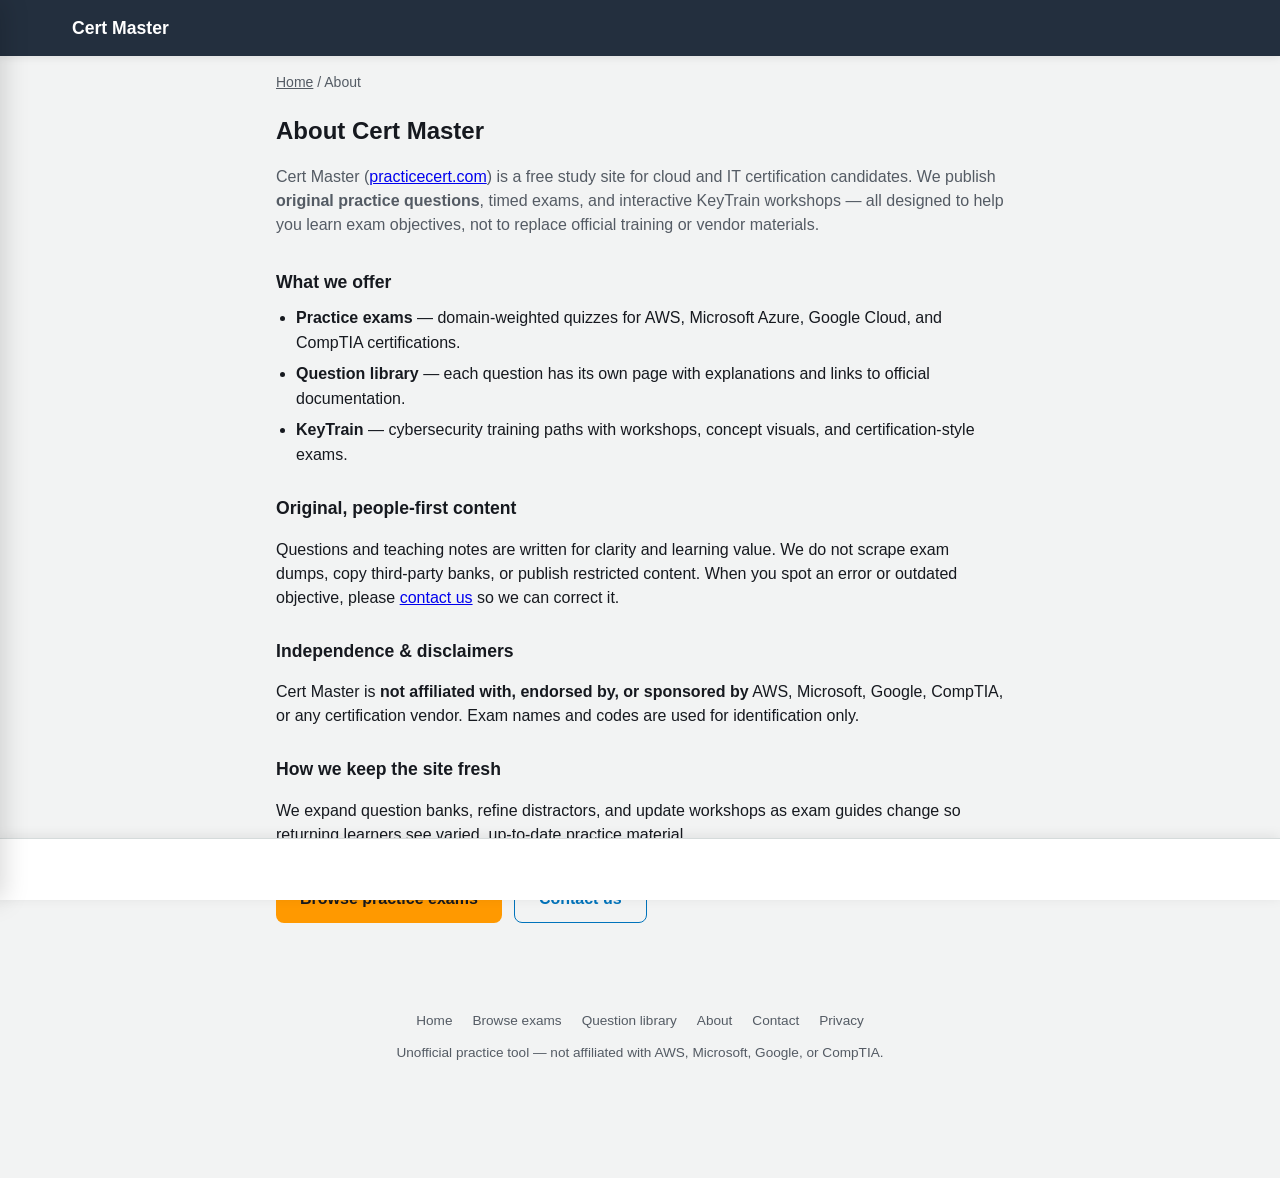
<file: about/index.html>
<!DOCTYPE html>
<html lang="en">
  <head>
    <meta charset="UTF-8" />
    <meta name="viewport" content="width=device-width, initial-scale=1.0" />
    <meta name="description" content="Cert Master offers original AWS, Azure, Google Cloud, and CompTIA practice exams plus KeyTrain cybersecurity workshops. Learn who we are and how we create study content." />
    <meta name="robots" content="index, follow" />
    <link rel="canonical" href="https://practicecert.com/about/" />
    <title>About Cert Master | Free certification practice</title>
    <meta property="og:title" content="About Cert Master | Free certification practice" />
    <meta property="og:description" content="Cert Master offers original AWS, Azure, Google Cloud, and CompTIA practice exams plus KeyTrain cybersecurity workshops." />
    <meta property="og:url" content="https://practicecert.com/about/" />
    <meta property="og:type" content="website" />
    <meta property="og:site_name" content="Cert Master" />
    <meta name="twitter:card" content="summary" />
    <link rel="stylesheet" href="../css/styles.css" />
    <script async src="https://pagead2.googlesyndication.com/pagead/js/adsbygoogle.js?client=ca-pub-3981092943886508" crossorigin="anonymous"></script>
    <script type="application/ld+json">{"@context":"https://schema.org","@type":"AboutPage","name":"About Cert Master","url":"https://practicecert.com/about/","isPartOf":{"@type":"WebSite","name":"Cert Master","url":"https://practicecert.com/"}}</script>
  </head>
  <body class="seo-question-body has-ad-bar seo-trust-body">
    <header class="site-header">
      <button id="menu-btn" class="menu-btn" type="button" aria-label="Open menu" aria-expanded="false" aria-controls="drawer">
        <span></span><span></span><span></span>
      </button>
      <h1 class="site-title"><a href="https://practicecert.com/">Cert Master</a></h1>
    </header>
    <div id="drawer-overlay" class="drawer-overlay" aria-hidden="true"></div>
    <aside id="drawer" class="drawer" aria-label="Menu">
      <div class="drawer-header"><h2>Menu</h2></div>
      <div class="drawer-main">
        <nav class="drawer-nav" aria-label="Main navigation">
          <a href="https://practicecert.com/" class="drawer-nav-btn drawer-nav-link">Home</a>
          <a href="https://practicecert.com/browse/" class="drawer-nav-btn drawer-nav-link">Practice certifications</a>
          <a href="https://practicecert.com/keytrain/" class="drawer-nav-btn drawer-nav-link">KeyTrain</a>
          <a href="https://practicecert.com/" class="drawer-nav-btn drawer-nav-link">Your progress</a>
        </nav>
        <footer class="drawer-footer">
          <nav class="drawer-footer-links" aria-label="Site information">
            <a href="https://practicecert.com/about/">About</a>
            <a href="https://practicecert.com/contact/">Contact</a>
            <a href="https://practicecert.com/privacy/">Privacy</a>
          </nav>
        </footer>
      </div>
    </aside>
    <script type="module" src="../js/static-menu.js"></script>
    <main class="seo-question-main seo-trust-main">
      <nav class="seo-breadcrumb" aria-label="Breadcrumb">
        <a href="https://practicecert.com/">Home</a> / About
      </nav>
      <article class="seo-trust-article">
        <h1>About Cert Master</h1>
        <p class="seo-hub-lead">
          Cert Master (<a href="https://practicecert.com/">practicecert.com</a>) is a free study site for
          cloud and IT certification candidates. We publish <strong>original practice questions</strong>,
          timed exams, and interactive KeyTrain workshops — all designed to help you learn exam objectives,
          not to replace official training or vendor materials.
        </p>
        <section class="seo-trust-section">
          <h2>What we offer</h2>
          <ul>
            <li><strong>Practice exams</strong> — domain-weighted quizzes for AWS, Microsoft Azure, Google Cloud, and CompTIA certifications.</li>
            <li><strong>Question library</strong> — each question has its own page with explanations and links to official documentation.</li>
            <li><strong>KeyTrain</strong> — cybersecurity training paths with workshops, concept visuals, and certification-style exams.</li>
          </ul>
        </section>
        <section class="seo-trust-section">
          <h2>Original, people-first content</h2>
          <p>
            Questions and teaching notes are written for clarity and learning value. We do not scrape exam dumps,
            copy third-party banks, or publish restricted content. When you spot an error or outdated objective,
            please <a href="https://practicecert.com/contact/">contact us</a> so we can correct it.
          </p>
        </section>
        <section class="seo-trust-section">
          <h2>Independence &amp; disclaimers</h2>
          <p>
            Cert Master is <strong>not affiliated with, endorsed by, or sponsored by</strong> AWS,
            Microsoft, Google, CompTIA, or any certification vendor. Exam names and codes are used for identification only.
          </p>
        </section>
        <section class="seo-trust-section">
          <h2>How we keep the site fresh</h2>
          <p>
            We expand question banks, refine distractors, and update workshops as exam guides change so returning
            learners see varied, up-to-date practice material.
          </p>
        </section>
        <p class="seo-cta-actions">
          <a class="btn btn-primary" href="https://practicecert.com/browse/">Browse practice exams</a>
          <a class="btn btn-outline" href="https://practicecert.com/contact/">Contact us</a>
        </p>
      </article>
    </main>
    <aside class="ad-slot ad-slot--bar" aria-label="Advertisement">
      <div class="ad-container">
        <ins class="adsbygoogle" style="display:block" data-ad-client="ca-pub-3981092943886508" data-ad-slot="3180313241" data-ad-format="horizontal" data-full-width-responsive="true"></ins>
      </div>
      <script>(adsbygoogle = window.adsbygoogle || []).push({});</script>
    </aside>
    <footer class="site-footer site-footer--expanded">
      <nav class="site-footer-nav" aria-label="Site">
        <a href="https://practicecert.com/">Home</a>
        <a href="https://practicecert.com/browse/">Browse exams</a>
        <a href="https://practicecert.com/questions/">Question library</a>
        <a href="https://practicecert.com/about/">About</a>
        <a href="https://practicecert.com/contact/">Contact</a>
        <a href="https://practicecert.com/privacy/">Privacy</a>
      </nav>
      <p class="site-footer-disclaimer">Unofficial practice tool — not affiliated with AWS, Microsoft, Google, or CompTIA.</p>
    </footer>
  </body>
</html>
</file>
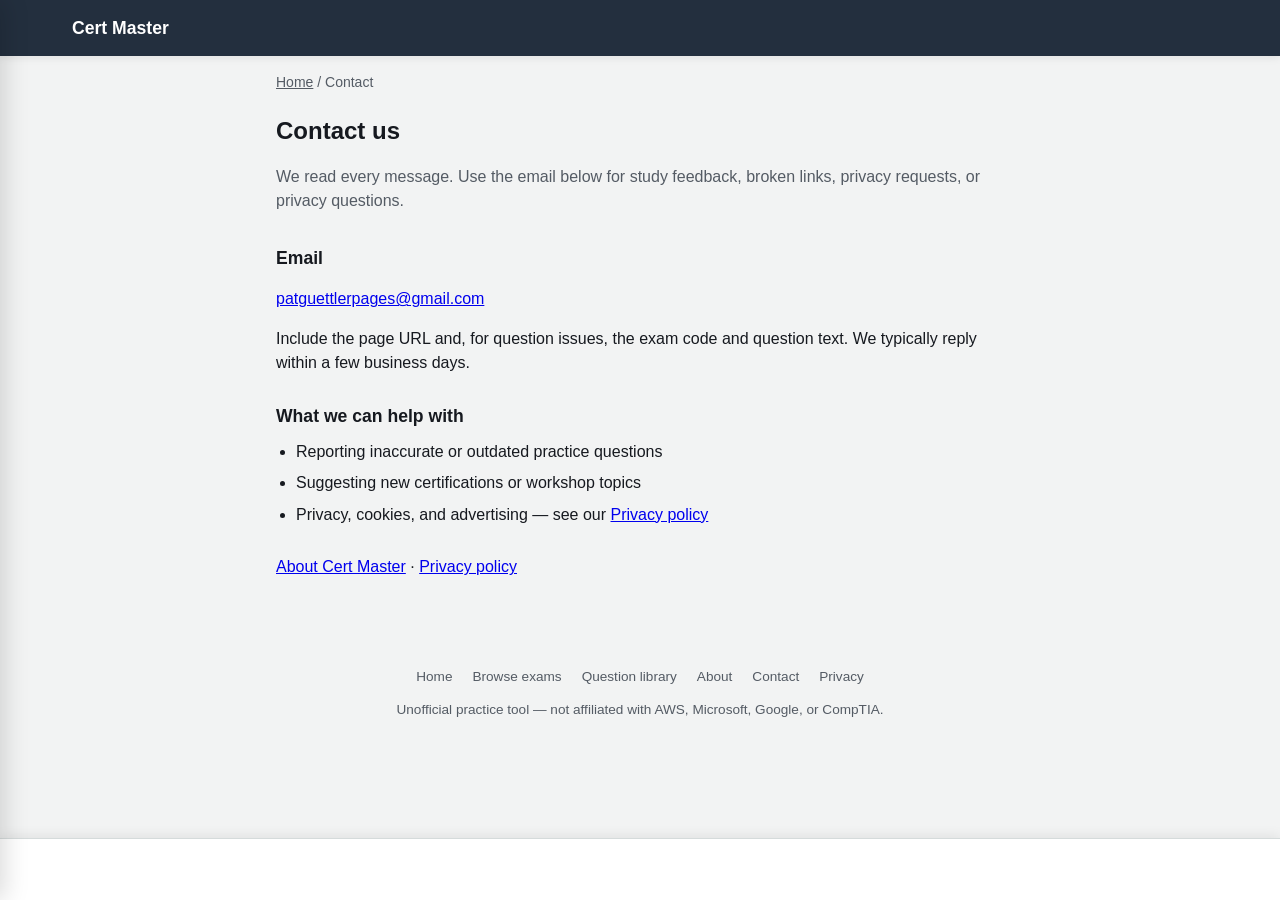
<file: contact/index.html>
<!DOCTYPE html>
<html lang="en">
  <head>
    <meta charset="UTF-8" />
    <meta name="viewport" content="width=device-width, initial-scale=1.0" />
    <meta name="description" content="Get in touch with Cert Master for feedback, content corrections, and privacy questions." />
    <meta name="robots" content="index, follow" />
    <link rel="canonical" href="https://practicecert.com/contact/" />
    <title>Contact Cert Master</title>
    <meta property="og:title" content="Contact Cert Master" />
    <meta property="og:url" content="https://practicecert.com/contact/" />
    <meta property="og:type" content="website" />
    <meta property="og:site_name" content="Cert Master" />
    <link rel="stylesheet" href="../css/styles.css" />
    <script async src="https://pagead2.googlesyndication.com/pagead/js/adsbygoogle.js?client=ca-pub-3981092943886508" crossorigin="anonymous"></script>
    <script type="application/ld+json">{"@context":"https://schema.org","@type":"ContactPage","name":"Contact Cert Master","url":"https://practicecert.com/contact/","contactPoint":{"@type":"ContactPoint","contactType":"customer support","email":"patguettlerpages@gmail.com"}}</script>
  </head>
  <body class="seo-question-body has-ad-bar seo-trust-body">
    <header class="site-header">
      <button id="menu-btn" class="menu-btn" type="button" aria-label="Open menu" aria-expanded="false" aria-controls="drawer">
        <span></span><span></span><span></span>
      </button>
      <h1 class="site-title"><a href="https://practicecert.com/">Cert Master</a></h1>
    </header>
    <div id="drawer-overlay" class="drawer-overlay" aria-hidden="true"></div>
    <aside id="drawer" class="drawer" aria-label="Menu">
      <div class="drawer-header"><h2>Menu</h2></div>
      <div class="drawer-main">
        <nav class="drawer-nav" aria-label="Main navigation">
          <a href="https://practicecert.com/" class="drawer-nav-btn drawer-nav-link">Home</a>
          <a href="https://practicecert.com/browse/" class="drawer-nav-btn drawer-nav-link">Practice certifications</a>
          <a href="https://practicecert.com/keytrain/" class="drawer-nav-btn drawer-nav-link">KeyTrain</a>
          <a href="https://practicecert.com/" class="drawer-nav-btn drawer-nav-link">Your progress</a>
        </nav>
        <footer class="drawer-footer">
          <nav class="drawer-footer-links" aria-label="Site information">
            <a href="https://practicecert.com/about/">About</a>
            <a href="https://practicecert.com/contact/">Contact</a>
            <a href="https://practicecert.com/privacy/">Privacy</a>
          </nav>
        </footer>
      </div>
    </aside>
    <script type="module" src="../js/static-menu.js"></script>
    <main class="seo-question-main seo-trust-main">
      <nav class="seo-breadcrumb" aria-label="Breadcrumb">
        <a href="https://practicecert.com/">Home</a> / Contact
      </nav>
      <article class="seo-trust-article">
        <h1>Contact us</h1>
        <p class="seo-hub-lead">
          We read every message. Use the email below for study feedback, broken links, privacy requests,
          or privacy questions.
        </p>
        <section class="seo-trust-section">
          <h2>Email</h2>
          <p><a href="mailto:patguettlerpages@gmail.com">patguettlerpages@gmail.com</a></p>
          <p>Include the page URL and, for question issues, the exam code and question text. We typically reply within a few business days.</p>
        </section>
        <section class="seo-trust-section">
          <h2>What we can help with</h2>
          <ul>
            <li>Reporting inaccurate or outdated practice questions</li>
            <li>Suggesting new certifications or workshop topics</li>
            <li>Privacy, cookies, and advertising — see our <a href="https://practicecert.com/privacy/">Privacy policy</a></li>
          </ul>
        </section>
        <p><a href="https://practicecert.com/about/">About Cert Master</a> · <a href="https://practicecert.com/privacy/">Privacy policy</a></p>
      </article>
    </main>
    <aside class="ad-slot ad-slot--bar" aria-label="Advertisement">
      <div class="ad-container">
        <ins class="adsbygoogle" style="display:block" data-ad-client="ca-pub-3981092943886508" data-ad-slot="3180313241" data-ad-format="horizontal" data-full-width-responsive="true"></ins>
      </div>
      <script>(adsbygoogle = window.adsbygoogle || []).push({});</script>
    </aside>
    <footer class="site-footer site-footer--expanded">
      <nav class="site-footer-nav" aria-label="Site">
        <a href="https://practicecert.com/">Home</a>
        <a href="https://practicecert.com/browse/">Browse exams</a>
        <a href="https://practicecert.com/questions/">Question library</a>
        <a href="https://practicecert.com/about/">About</a>
        <a href="https://practicecert.com/contact/">Contact</a>
        <a href="https://practicecert.com/privacy/">Privacy</a>
      </nav>
      <p class="site-footer-disclaimer">Unofficial practice tool — not affiliated with AWS, Microsoft, Google, or CompTIA.</p>
    </footer>
  </body>
</html>
</file>
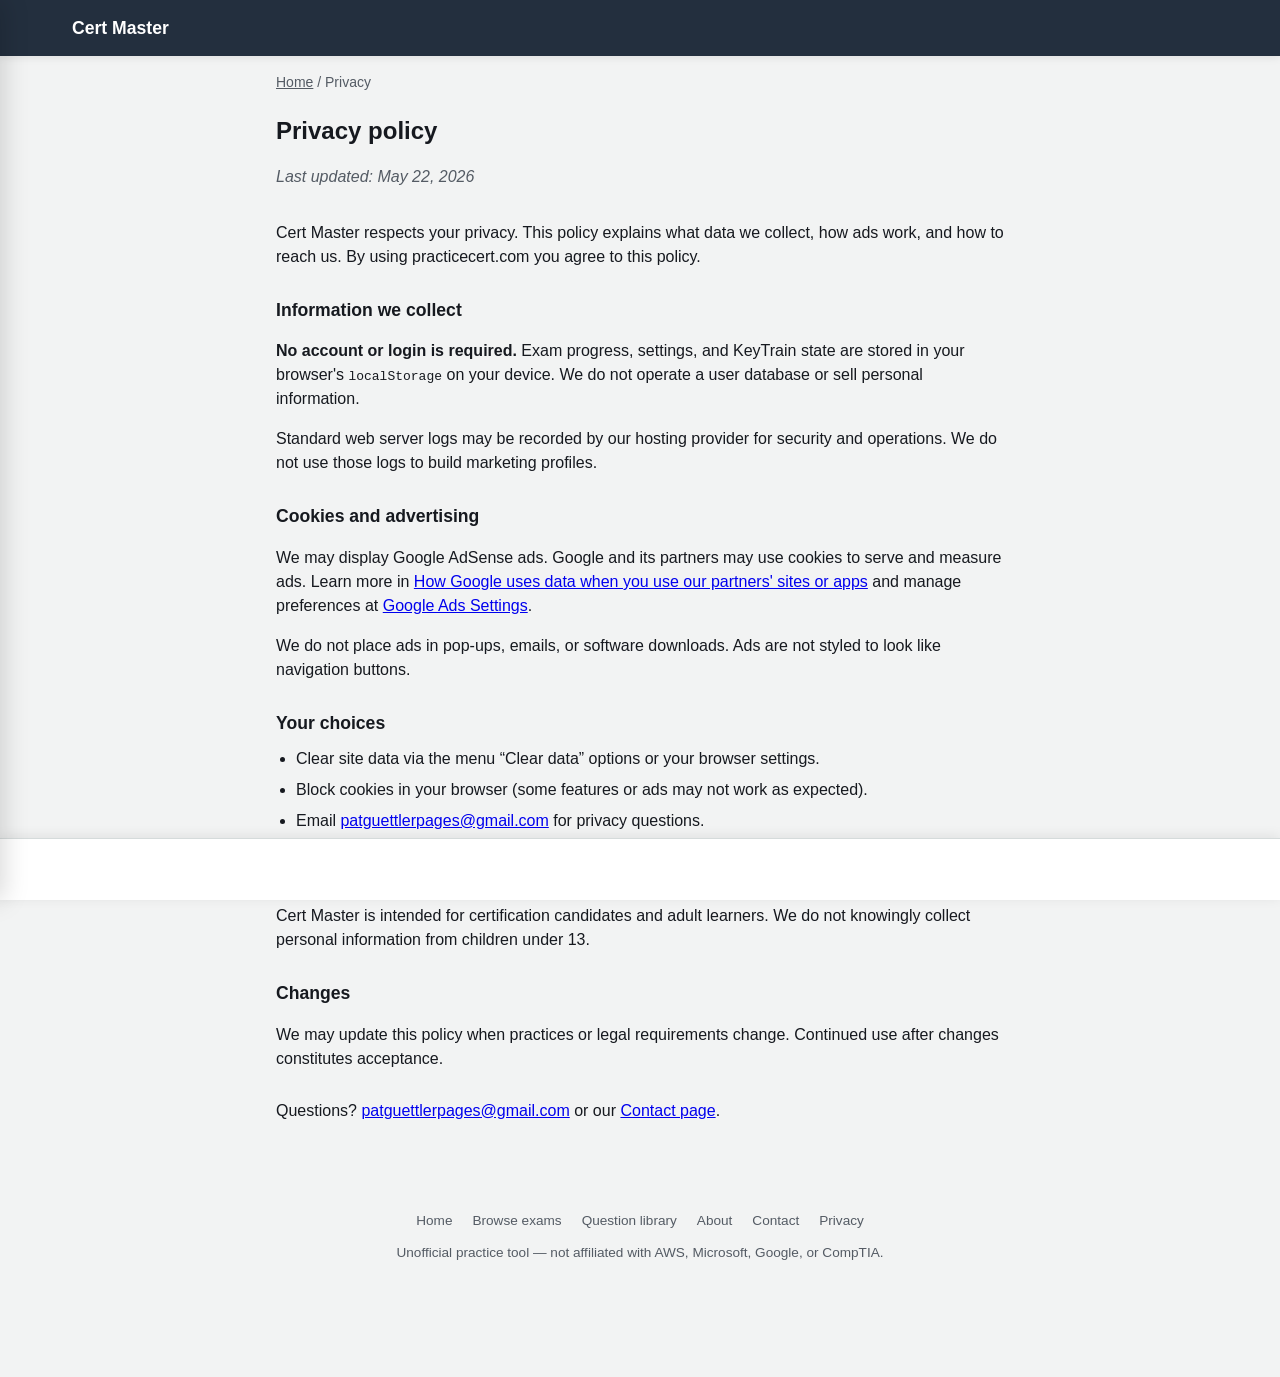
<file: privacy/index.html>
<!DOCTYPE html>
<html lang="en">
  <head>
    <meta charset="UTF-8" />
    <meta name="viewport" content="width=device-width, initial-scale=1.0" />
    <meta name="description" content="How Cert Master handles browser storage, cookies, Google AdSense, and third-party services. No login required." />
    <meta name="robots" content="index, follow" />
    <link rel="canonical" href="https://practicecert.com/privacy/" />
    <title>Privacy policy | Cert Master</title>
    <meta property="og:title" content="Privacy policy | Cert Master" />
    <meta property="og:url" content="https://practicecert.com/privacy/" />
    <meta property="og:type" content="website" />
    <meta property="og:site_name" content="Cert Master" />
    <link rel="stylesheet" href="../css/styles.css" />
    <script async src="https://pagead2.googlesyndication.com/pagead/js/adsbygoogle.js?client=ca-pub-3981092943886508" crossorigin="anonymous"></script>
  </head>
  <body class="seo-question-body has-ad-bar seo-trust-body">
    <header class="site-header">
      <button id="menu-btn" class="menu-btn" type="button" aria-label="Open menu" aria-expanded="false" aria-controls="drawer">
        <span></span><span></span><span></span>
      </button>
      <h1 class="site-title"><a href="https://practicecert.com/">Cert Master</a></h1>
    </header>
    <div id="drawer-overlay" class="drawer-overlay" aria-hidden="true"></div>
    <aside id="drawer" class="drawer" aria-label="Menu">
      <div class="drawer-header"><h2>Menu</h2></div>
      <div class="drawer-main">
        <nav class="drawer-nav" aria-label="Main navigation">
          <a href="https://practicecert.com/" class="drawer-nav-btn drawer-nav-link">Home</a>
          <a href="https://practicecert.com/browse/" class="drawer-nav-btn drawer-nav-link">Practice certifications</a>
          <a href="https://practicecert.com/keytrain/" class="drawer-nav-btn drawer-nav-link">KeyTrain</a>
          <a href="https://practicecert.com/" class="drawer-nav-btn drawer-nav-link">Your progress</a>
        </nav>
        <footer class="drawer-footer">
          <nav class="drawer-footer-links" aria-label="Site information">
            <a href="https://practicecert.com/about/">About</a>
            <a href="https://practicecert.com/contact/">Contact</a>
            <a href="https://practicecert.com/privacy/">Privacy</a>
          </nav>
        </footer>
      </div>
    </aside>
    <script type="module" src="../js/static-menu.js"></script>
    <main class="seo-question-main seo-trust-main">
      <nav class="seo-breadcrumb" aria-label="Breadcrumb">
        <a href="https://practicecert.com/">Home</a> / Privacy
      </nav>
      <article class="seo-trust-article">
        <h1>Privacy policy</h1>
        <p class="seo-hub-lead"><em>Last updated: May 22, 2026</em></p>
        <p>
          Cert Master respects your privacy. This policy explains what data we collect, how ads work,
          and how to reach us. By using practicecert.com you agree to this policy.
        </p>
        <section class="seo-trust-section">
          <h2>Information we collect</h2>
          <p>
            <strong>No account or login is required.</strong> Exam progress, settings, and KeyTrain state are stored
            in your browser&apos;s <code>localStorage</code> on your device. We do not operate a user database or sell personal information.
          </p>
          <p>
            Standard web server logs may be recorded by our hosting provider for security and operations.
            We do not use those logs to build marketing profiles.
          </p>
        </section>
        <section class="seo-trust-section">
          <h2>Cookies and advertising</h2>
          <p>
            We may display Google AdSense ads. Google and its partners may use cookies to serve and measure ads.
            Learn more in
            <a href="https://policies.google.com/technologies/ads" rel="noopener noreferrer">How Google uses data when you use our partners&apos; sites or apps</a>
            and manage preferences at
            <a href="https://adssettings.google.com" rel="noopener noreferrer">Google Ads Settings</a>.
          </p>
          <p>
            We do not place ads in pop-ups, emails, or software downloads. Ads are not styled to look like navigation buttons.
          </p>
        </section>
        <section class="seo-trust-section">
          <h2>Your choices</h2>
          <ul>
            <li>Clear site data via the menu &ldquo;Clear data&rdquo; options or your browser settings.</li>
            <li>Block cookies in your browser (some features or ads may not work as expected).</li>
            <li>Email <a href="mailto:patguettlerpages@gmail.com">patguettlerpages@gmail.com</a> for privacy questions.</li>
          </ul>
        </section>
        <section class="seo-trust-section">
          <h2>Children</h2>
          <p>
            Cert Master is intended for certification candidates and adult learners. We do not knowingly collect
            personal information from children under 13.
          </p>
        </section>
        <section class="seo-trust-section">
          <h2>Changes</h2>
          <p>
            We may update this policy when practices or legal requirements change. Continued use after changes constitutes acceptance.
          </p>
        </section>
        <p>Questions? <a href="mailto:patguettlerpages@gmail.com">patguettlerpages@gmail.com</a> or our <a href="https://practicecert.com/contact/">Contact page</a>.</p>
      </article>
    </main>
    <aside class="ad-slot ad-slot--bar" aria-label="Advertisement">
      <div class="ad-container">
        <ins class="adsbygoogle" style="display:block" data-ad-client="ca-pub-3981092943886508" data-ad-slot="3180313241" data-ad-format="horizontal" data-full-width-responsive="true"></ins>
      </div>
      <script>(adsbygoogle = window.adsbygoogle || []).push({});</script>
    </aside>
    <footer class="site-footer site-footer--expanded">
      <nav class="site-footer-nav" aria-label="Site">
        <a href="https://practicecert.com/">Home</a>
        <a href="https://practicecert.com/browse/">Browse exams</a>
        <a href="https://practicecert.com/questions/">Question library</a>
        <a href="https://practicecert.com/about/">About</a>
        <a href="https://practicecert.com/contact/">Contact</a>
        <a href="https://practicecert.com/privacy/">Privacy</a>
      </nav>
      <p class="site-footer-disclaimer">Unofficial practice tool — not affiliated with AWS, Microsoft, Google, or CompTIA.</p>
    </footer>
  </body>
</html>
</file>
<file: css/styles.css>
:root {
  color-scheme: light;

  /* AWS brand (shared) */
  --aws-orange: #ff9900;
  --aws-squid: #232f3e;
  --aws-squid-light: #37475a;
  --aws-green: #1d8102;
  --aws-red: #d13212;

  /* Theme tokens — light (default) */
  --bg: #f2f3f3;
  --surface: #ffffff;
  --text: #16191f;
  --text-muted: #545b64;
  --border: #d5dbdb;
  --aws-blue: #0073bb;
  --heading-accent: #232f3e;
  --on-brand: #ffffff;
  --btn-primary-fg: #16191f;
  --shadow: 0 2px 8px rgba(0, 0, 0, 0.08);
  --drawer-shadow: 4px 0 24px rgba(0, 0, 0, 0.15);
  --overlay: rgba(0, 0, 0, 0.4);
  --cert-active-bg: #fff8e7;
  --toggle-knob: #ffffff;
  --option-hover-bg: #f7fbfd;
  --option-selected-bg: #eef6fb;
  --option-correct-bg: #e8f5e6;
  --option-incorrect-bg: #fdf0ee;
  --results-pass-bg: #e8f5e6;
  --results-fail-bg: #fdf0ee;

  --radius: 8px;
  --font: "Amazon Ember", "Helvetica Neue", Helvetica, Arial, sans-serif;
  --header-h: 56px;
  --ad-bar-h: 90px;
}

@media (prefers-color-scheme: dark) {
  :root {
    color-scheme: dark;

    --bg: #0f1419;
    --surface: #1b232d;
    --text: #e8eaed;
    --text-muted: #9aa5b1;
    --border: #3d4d5c;
    --aws-blue: #5eb3ff;
    --heading-accent: #d5dbe1;
    --on-brand: #ffffff;
    --btn-primary-fg: #16191f;
    --shadow: 0 2px 12px rgba(0, 0, 0, 0.45);
    --drawer-shadow: 4px 0 28px rgba(0, 0, 0, 0.55);
    --overlay: rgba(0, 0, 0, 0.65);
    --cert-active-bg: #3d3420;
    --toggle-knob: #f0f2f4;
    --option-hover-bg: #24303d;
    --option-selected-bg: #2a3a4d;
    --option-correct-bg: #1e3320;
    --option-incorrect-bg: #3a2220;
    --results-pass-bg: #1a2e1c;
    --results-fail-bg: #331f1c;
  }
}

*,
*::before,
*::after {
  box-sizing: border-box;
}

html {
  background: var(--bg);
}

html,
body {
  margin: 0;
  padding: 0;
  font-family: var(--font);
  background: var(--bg);
  color: var(--text);
  line-height: 1.5;
  min-height: 100vh;
}

input[type="checkbox"],
input[type="radio"] {
  accent-color: var(--aws-orange);
}

.hidden {
  display: none !important;
}

.init-error {
  padding: 2rem 1.5rem;
  max-width: 36rem;
  margin: 0 auto;
  background: var(--surface);
  border-radius: var(--radius);
  box-shadow: var(--shadow);
}

.init-error h2 {
  margin: 0 0 0.75rem;
  color: var(--aws-red);
}

.init-error-hint {
  font-size: 0.9rem;
  color: var(--text-muted);
  word-break: break-all;
}

/* Header */
.site-header {
  position: sticky;
  top: 0;
  z-index: 100;
  display: flex;
  align-items: center;
  gap: 1rem;
  height: var(--header-h);
  padding: 0 1rem;
  background: var(--aws-squid);
  color: var(--on-brand);
  box-shadow: var(--shadow);
}

.menu-btn {
  display: flex;
  flex-direction: column;
  justify-content: center;
  gap: 5px;
  width: 40px;
  height: 40px;
  padding: 8px;
  border: none;
  border-radius: var(--radius);
  background: transparent;
  cursor: pointer;
}

.menu-btn span {
  display: block;
  height: 2px;
  background: var(--on-brand);
  border-radius: 1px;
  transition: transform 0.2s, opacity 0.2s;
}

.menu-btn[aria-expanded="true"] span:nth-child(1) {
  transform: translateY(7px) rotate(45deg);
}

.menu-btn[aria-expanded="true"] span:nth-child(2) {
  opacity: 0;
}

.menu-btn[aria-expanded="true"] span:nth-child(3) {
  transform: translateY(-7px) rotate(-45deg);
}

.site-title a {
  color: inherit;
  text-decoration: none;
}

.site-title a:hover {
  text-decoration: underline;
}

.site-title {
  flex: 1;
  margin: 0;
  font-size: 1.1rem;
  font-weight: 600;
}

.timer {
  font-variant-numeric: tabular-nums;
  font-size: 1rem;
  padding: 0.35rem 0.75rem;
  background: var(--aws-squid-light);
  border-radius: var(--radius);
}

.timer.warning {
  background: var(--aws-red);
}

/* Drawer */
.drawer-overlay {
  position: fixed;
  inset: 0;
  background: var(--overlay);
  z-index: 200;
  opacity: 0;
  pointer-events: none;
  transition: opacity 0.2s;
}

.drawer-overlay.open {
  opacity: 1;
  pointer-events: auto;
}

.drawer {
  position: fixed;
  top: 0;
  left: 0;
  width: min(320px, 90vw);
  height: 100%;
  height: 100dvh;
  z-index: 201;
  background: var(--surface);
  box-shadow: var(--drawer-shadow);
  transform: translateX(-100%);
  transition: transform 0.25s ease;
  display: flex;
  flex-direction: column;
  overflow: hidden;
}

.drawer-main {
  flex: 1;
  min-height: 0;
  display: flex;
  flex-direction: column;
}

.drawer-scroll {
  flex: 1;
  min-height: 0;
  overflow-y: auto;
}

.drawer.open {
  transform: translateX(0);
}

.drawer-header {
  padding: 1.25rem 1rem;
  background: var(--aws-squid);
  color: var(--on-brand);
}

.drawer-header h2 {
  margin: 0;
  font-size: 1.1rem;
}

.drawer-section {
  padding: 1rem;
  border-bottom: 1px solid var(--border);
}

.drawer-section h3 {
  margin: 0 0 0.75rem;
  font-size: 0.75rem;
  text-transform: uppercase;
  letter-spacing: 0.05em;
  color: var(--text-muted);
}

.drawer-cert-group {
  margin-bottom: 0.5rem;
}

.drawer-cert-group summary {
  padding: 0.5rem 0;
  cursor: pointer;
  font-size: 0.9rem;
  font-weight: 600;
  color: var(--text);
  list-style: none;
}

.drawer-cert-group summary::-webkit-details-marker {
  display: none;
}

.drawer-cert-group summary::before {
  content: "▸ ";
  color: var(--aws-orange);
}

.drawer-cert-group[open] summary::before {
  content: "▾ ";
}

.drawer-placeholder {
  margin: 0.35rem 0 0.5rem;
  padding: 0.5rem 0.75rem;
  font-size: 0.85rem;
  color: var(--text-muted);
  font-style: italic;
  border-left: 3px solid var(--border);
}

.drawer-section-exams .drawer-nested {
  margin-top: 0.25rem;
  padding: 0.5rem 0 0.5rem 0.85rem;
  border-left: 3px solid var(--aws-orange);
  background: var(--bg);
  border-radius: 0 var(--radius) var(--radius) 0;
}

.drawer-section-exams .exam-list {
  margin: 0;
}

.exam-list-empty {
  margin: 0;
  font-size: 0.85rem;
  color: var(--text-muted);
  line-height: 1.45;
}

.exam-list-empty code {
  font-size: 0.8rem;
}

.cert-list {
  list-style: none;
  margin: 0;
  padding: 0;
}

.cert-list li {
  margin-bottom: 0.35rem;
}

.cert-list button {
  width: 100%;
  text-align: left;
  padding: 0.65rem 0.75rem;
  border: 1px solid var(--border);
  border-radius: var(--radius);
  background: var(--surface);
  color: var(--text);
  cursor: pointer;
  font-size: 0.95rem;
}

.cert-list button:hover {
  border-color: var(--aws-orange);
}

.cert-list button.active {
  border-color: var(--aws-orange);
  background: var(--cert-active-bg);
  font-weight: 600;
  color: var(--text);
}

.cert-list button:disabled {
  opacity: 0.5;
  cursor: not-allowed;
}

.option-row {
  display: flex;
  align-items: center;
  justify-content: space-between;
  gap: 0.75rem;
  margin-bottom: 0.65rem;
  font-size: 0.95rem;
}

.toggle {
  position: relative;
  width: 44px;
  height: 24px;
  flex-shrink: 0;
}

.toggle input {
  opacity: 0;
  width: 0;
  height: 0;
}

.toggle-slider {
  position: absolute;
  inset: 0;
  background: var(--border);
  border-radius: 24px;
  cursor: pointer;
  transition: background 0.2s;
}

.toggle-slider::before {
  content: "";
  position: absolute;
  width: 18px;
  height: 18px;
  left: 3px;
  bottom: 3px;
  background: var(--toggle-knob);
  border-radius: 50%;
  transition: transform 0.2s;
}

.toggle input:checked + .toggle-slider {
  background: var(--aws-orange);
}

.toggle input:checked + .toggle-slider::before {
  transform: translateX(20px);
}

.drawer-actions {
  padding: 1rem;
}

/* Main */
main {
  max-width: 900px;
  margin: 0 auto;
  padding: 1.5rem 1rem 3rem;
}

.view {
  animation: fadeIn 0.25s ease;
}

@keyframes fadeIn {
  from {
    opacity: 0;
    transform: translateY(4px);
  }
  to {
    opacity: 1;
    transform: none;
  }
}

/* App landing */
.landing-hero {
  text-align: center;
  padding: 2rem 1rem 1.5rem;
  background: var(--surface);
  border-radius: var(--radius);
  box-shadow: var(--shadow);
  margin-bottom: 1.25rem;
}

.landing-hero h2 {
  margin: 0 0 0.75rem;
  font-size: 1.65rem;
  line-height: 1.3;
}

.landing-lead {
  margin: 0;
  color: var(--text-muted);
  font-size: 1.05rem;
  line-height: 1.55;
  max-width: 42rem;
  margin-left: auto;
  margin-right: auto;
}

.landing-quick-tiles {
  display: grid;
  grid-template-columns: repeat(auto-fit, minmax(160px, 1fr));
  gap: 0.75rem;
  margin-bottom: 1.5rem;
}

.landing-tile {
  display: flex;
  flex-direction: column;
  align-items: flex-start;
  gap: 0.25rem;
  padding: 1rem;
  border: 1px solid var(--border);
  border-radius: var(--radius);
  background: var(--surface);
  box-shadow: var(--shadow);
  text-align: left;
  cursor: pointer;
  transition: border-color 0.15s, transform 0.15s;
  color: var(--text);
  font-family: inherit;
}

.landing-tile-action:hover {
  border-color: var(--aws-orange);
  transform: translateY(-2px);
}

.landing-tile-icon {
  font-size: 1.35rem;
  line-height: 1;
}

.landing-tile-label {
  font-weight: 700;
  font-size: 1rem;
}

.landing-tile-desc {
  font-size: 0.8rem;
  color: var(--text-muted);
}

.browse-header h2 {
  margin: 0 0 0.5rem;
  font-size: 1.35rem;
}

.browse-lead {
  margin: 0 0 1.25rem;
  color: var(--text-muted);
  font-size: 0.95rem;
  line-height: 1.5;
}

.browse-search-wrap {
  display: flex;
  flex-direction: column;
  gap: 0.35rem;
  margin-bottom: 1.25rem;
}

.browse-search-label {
  font-size: 0.8rem;
  font-weight: 600;
  color: var(--text-muted);
  text-transform: uppercase;
  letter-spacing: 0.04em;
}

.browse-search-input {
  width: 100%;
  padding: 0.75rem 1rem;
  font-size: 1rem;
  font-family: inherit;
  border: 1px solid var(--border);
  border-radius: var(--radius);
  background: var(--surface);
  color: var(--text);
}

.browse-search-input:focus {
  outline: 2px solid var(--aws-orange);
  outline-offset: 1px;
  border-color: var(--aws-orange);
}

.browse-no-results {
  margin: 0 0 1rem;
  padding: 0.75rem 1rem;
  background: var(--surface);
  border-radius: var(--radius);
  color: var(--text-muted);
  font-size: 0.9rem;
}

.landing-section {
  margin-bottom: 1.5rem;
  padding: 1.25rem;
  background: var(--surface);
  border-radius: var(--radius);
  box-shadow: var(--shadow);
}

.landing-section h3 {
  margin: 0 0 0.5rem;
  font-size: 1.1rem;
}

.page-collapse,
.browse-vendor-collapse {
  border: 1px solid var(--border);
  border-radius: var(--radius);
  margin-bottom: 0.65rem;
  background: var(--surface);
  box-shadow: var(--shadow);
}

.page-collapse > .page-collapse-body {
  padding: 0 1rem 1rem;
}

.page-collapse > .browse-vendor-summary {
  margin: 0;
  padding: 0.85rem 2rem;
}

.page-collapse[hidden],
.browse-vendor-collapse[hidden] {
  display: none;
}

.browse-vendor-summary {
  display: flex;
  align-items: center;
  justify-content: center;
  position: relative;
  gap: 0.75rem;
  cursor: pointer;
  list-style: none;
  user-select: none;
  padding: 0.15rem 2rem;
  margin: 0 0 0.75rem;
  text-align: center;
}

.browse-vendor-summary::-webkit-details-marker {
  display: none;
}

.browse-vendor-summary::before {
  content: "▸";
  position: absolute;
  left: 0.75rem;
  top: 50%;
  transform: translateY(-50%);
  color: var(--aws-orange);
  font-size: 0.85rem;
  transition: transform 0.15s ease;
}

.browse-vendor-summary .landing-count {
  position: absolute;
  right: 0.75rem;
  top: 50%;
  transform: translateY(-50%);
}

.page-collapse[open] > .browse-vendor-summary::before,
.browse-vendor-collapse[open] > .browse-vendor-summary::before {
  transform: translateY(-50%) rotate(90deg);
}

.browse-vendor-title {
  font-size: 1.1rem;
  font-weight: 600;
  color: var(--heading-accent);
}

.exam-resume-banner {
  margin: 1rem 0;
  padding: 1rem 1.25rem;
  background: var(--cert-active-bg);
  border: 1px solid var(--aws-orange);
  border-radius: var(--radius);
}

.exam-resume-summary {
  margin: 0 0 0.75rem;
  font-size: 0.95rem;
}

.exam-resume-actions {
  display: flex;
  flex-wrap: wrap;
  gap: 0.5rem;
}

.landing-count {
  font-weight: 400;
  font-size: 0.9rem;
  color: var(--text-muted);
}

.landing-hint {
  margin: 0 0 1rem;
  color: var(--text-muted);
  font-size: 0.9rem;
}

.landing-cert-grid {
  display: grid;
  grid-template-columns: repeat(auto-fill, minmax(220px, 1fr));
  gap: 0.65rem;
}

.landing-tile-keytrain {
  border-color: var(--aws-orange);
}

.landing-tile-keytraining {
  border-color: #3d7ab8;
}

.keytraining-tile {
  border-left: 3px solid #3d7ab8;
}

.keytrain-hub-header h2,
.keytraining-hub-header h2 {
  margin: 0 0 0.5rem;
}

.keytrain-hub-lead,
.keytraining-hub-lead {
  margin: 0 0 1.25rem;
  color: var(--text-muted);
  max-width: 42rem;
}

.keytraining-hub-section {
  margin-bottom: 0.65rem;
}

.keytraining-hub-section .landing-hint {
  margin-top: 0;
}

.keytrain-cert-subhead {
  margin: 1.25rem 0 0.5rem;
  font-size: 1rem;
  font-weight: 600;
  color: var(--text-muted);
}

.keytrain-cert-subhead:first-of-type {
  margin-top: 0;
}

.keytraining-hub-more {
  margin-top: 1rem;
}

.workshop-root {
  max-width: 52rem;
  margin: 0 auto;
}

.workshop-shell {
  display: flex;
  flex-direction: column;
  gap: 1.25rem;
}

.workshop-progress-wrap {
  margin-bottom: 0.25rem;
}

.workshop-progress-label {
  display: block;
  font-size: 0.9rem;
  color: var(--text-muted);
  margin-bottom: 0.35rem;
}

.workshop-card {
  background: var(--surface);
  border: 1px solid var(--border);
  border-radius: var(--radius);
  box-shadow: var(--shadow);
  padding: 1.25rem 1.35rem;
}

.workshop-step-title {
  margin: 0 0 0.75rem;
  font-size: 1.2rem;
}

.workshop-p {
  margin: 0 0 0.75rem;
  line-height: 1.55;
}

.workshop-prompt {
  font-weight: 500;
}

.workshop-bullets {
  margin: 0 0 0.75rem;
  padding-left: 1.25rem;
  line-height: 1.5;
}

.workshop-hint {
  margin: 0.75rem 0 0;
  font-size: 0.9rem;
  color: var(--text-muted);
}

.workshop-quiz-options {
  border: none;
  margin: 0;
  padding: 0;
  display: flex;
  flex-direction: column;
  gap: 0.5rem;
}

.workshop-quiz-option {
  display: flex;
  align-items: flex-start;
  gap: 0.6rem;
  padding: 0.65rem 0.75rem;
  border: 1px solid var(--border);
  border-radius: var(--radius);
  cursor: pointer;
  background: var(--bg);
}

.workshop-quiz-option.is-selected {
  border-color: var(--aws-orange);
  background: var(--cert-active-bg);
}

.workshop-quiz-option input {
  margin-top: 0.2rem;
}

.workshop-check-btn {
  margin-top: 0.75rem;
}

.workshop-feedback {
  margin-top: 1rem;
  padding: 0.85rem 1rem;
  border-radius: var(--radius);
  border: 1px solid var(--border);
}

.workshop-feedback.is-correct {
  border-color: #2e7d32;
  background: rgba(46, 125, 50, 0.08);
}

.workshop-feedback.is-incorrect {
  border-color: #c62828;
  background: rgba(198, 40, 40, 0.08);
}

.workshop-checklist {
  list-style: none;
  margin: 0;
  padding: 0;
  display: flex;
  flex-direction: column;
  gap: 0.5rem;
}

.workshop-checklist-item {
  display: flex;
  align-items: flex-start;
  gap: 0.65rem;
  width: 100%;
  text-align: left;
  padding: 0.7rem 0.85rem;
  border: 1px solid var(--border);
  border-radius: var(--radius);
  background: var(--bg);
  cursor: pointer;
  font: inherit;
  color: inherit;
}

.workshop-checklist-item.is-checked {
  border-color: var(--aws-orange);
  background: var(--cert-active-bg);
}

.workshop-check-box {
  flex-shrink: 0;
  width: 1.35rem;
  height: 1.35rem;
  display: inline-flex;
  align-items: center;
  justify-content: center;
  border: 2px solid var(--border);
  border-radius: 4px;
  font-size: 0.85rem;
  font-weight: 700;
  color: var(--aws-orange);
}

.workshop-checklist-item.is-checked .workshop-check-box {
  border-color: var(--aws-orange);
}

.workshop-check-text {
  display: flex;
  flex-direction: column;
  gap: 0.2rem;
}

.workshop-check-detail {
  font-size: 0.9rem;
  color: var(--text-muted);
  font-weight: normal;
}

.workshop-nav {
  display: flex;
  flex-wrap: wrap;
  gap: 0.65rem;
  justify-content: flex-end;
}

.workshop-complete-links {
  display: flex;
  flex-wrap: wrap;
  gap: 0.5rem;
  margin: 0.5rem 0 1rem;
}

.workshop-complete-nav {
  margin-top: 0.5rem;
}

.workshop-score {
  font-size: 1.05rem;
}

.workshop-tile .landing-cert-tile-level {
  color: var(--aws-orange);
}

.keytrain-hub-header h2 {
  margin: 0 0 0.5rem;
}

.keytrain-hub-lead {
  margin: 0 0 0.75rem;
  color: var(--text-muted);
}

.keytrain-hub-note {
  margin: 0 0 1.25rem;
  padding: 0.75rem 1rem;
  background: var(--cert-active-bg);
  border-radius: var(--radius);
  font-size: 0.95rem;
}

.keytrain-tile {
  border-left: 3px solid var(--aws-orange);
}

.keytrain-hero .keytrain-cert-description {
  max-width: 42rem;
}

.keytrain-rules {
  margin-top: 1.5rem;
  padding: 1.25rem;
  background: var(--surface);
  border-radius: var(--radius);
  box-shadow: var(--shadow);
}

.keytrain-rules-list {
  margin: 0.5rem 0 0;
  padding-left: 1.25rem;
}

.keytrain-rules-list li {
  margin-bottom: 0.35rem;
}

.keytrain-name-label {
  display: block;
  margin: 1rem 0;
  font-weight: 600;
}

.keytrain-name-input {
  display: block;
  width: 100%;
  max-width: 24rem;
  margin-top: 0.35rem;
  padding: 0.6rem 0.75rem;
  font-size: 1rem;
  border: 1px solid var(--border);
  border-radius: var(--radius);
  background: var(--surface);
  color: var(--text);
}

.keytrain-cert-preview {
  margin: 1.25rem 0;
  padding: 1.5rem;
  background: var(--aws-squid);
  color: var(--on-brand);
  border: 2px solid var(--aws-orange);
  border-radius: var(--radius);
  text-align: center;
}

.keytrain-review-section {
  margin-top: 1.5rem;
}

.keytrain-review-lead {
  color: var(--text-muted, #a8b4c0);
  margin-bottom: 1rem;
}

.keytrain-review-domain {
  font-size: 0.85rem;
  color: var(--accent, #ff9900);
  margin: 0 0 0.5rem;
  text-transform: uppercase;
  letter-spacing: 0.04em;
}

.keytrain-concept {
  margin: 0.75rem 0 0;
  padding: 0.65rem 0.85rem;
  background: rgba(255, 153, 0, 0.08);
  border-left: 3px solid var(--accent, #ff9900);
  font-size: 0.92rem;
  line-height: 1.45;
}

.keytrain-preview-brand {
  margin: 0;
  font-size: 1.25rem;
  color: var(--aws-orange);
  font-weight: 700;
}

.keytrain-preview-label {
  margin: 0.35rem 0;
  font-size: 0.75rem;
  letter-spacing: 0.08em;
  text-transform: uppercase;
  opacity: 0.85;
}

.keytrain-preview-name {
  margin: 0.5rem 0;
  font-size: 1.75rem;
  font-weight: 700;
}

.keytrain-preview-title {
  margin: 0;
  font-size: 1rem;
  opacity: 0.9;
}

.keytrain-cert-error {
  color: var(--aws-red);
  font-size: 0.9rem;
}

.keytrain-cert-form-lead {
  color: var(--text-muted);
}

.landing-cert-tile {
  display: flex;
  flex-direction: column;
  align-items: flex-start;
  gap: 0.2rem;
  padding: 0.85rem 1rem;
  border: 1px solid var(--border);
  border-radius: var(--radius);
  background: var(--bg);
  text-align: left;
  cursor: pointer;
  font-family: inherit;
  color: var(--text);
  transition: border-color 0.15s, background 0.15s;
}

.landing-cert-tile:hover {
  border-color: var(--aws-orange);
  background: var(--cert-active-bg);
}

.landing-cert-tile-level {
  font-size: 0.7rem;
  font-weight: 700;
  text-transform: uppercase;
  letter-spacing: 0.04em;
  color: var(--aws-orange);
}

.landing-cert-tile-title {
  font-size: 0.9rem;
  font-weight: 600;
  line-height: 1.35;
}

.landing-cert-tile-code {
  font-size: 0.8rem;
  color: var(--text-muted);
}

.landing-cert-tile-meta {
  font-size: 0.75rem;
  color: var(--text-muted);
}

.landing-howto .landing-steps {
  margin: 0 0 1rem;
  padding-left: 1.25rem;
  line-height: 1.55;
}

.landing-howto .landing-steps li {
  margin-bottom: 0.65rem;
}

.landing-note {
  margin: 0;
  font-size: 0.85rem;
  color: var(--text-muted);
  line-height: 1.5;
}

.cert-breadcrumb {
  margin-bottom: 0.75rem;
}

.btn-text-link {
  padding: 0;
  border: none;
  background: none;
  color: var(--aws-blue);
  font-size: 0.95rem;
  font-weight: 600;
  cursor: pointer;
  text-decoration: none;
}

.btn-text-link:hover {
  text-decoration: underline;
}

.cert-actions {
  display: flex;
  flex-wrap: wrap;
  gap: 0.75rem;
  justify-content: center;
}

.cert-acronym-callout {
  margin-bottom: 1.5rem;
  padding: 1.25rem;
  background: var(--surface);
  border-radius: var(--radius);
  border-left: 4px solid var(--aws-orange);
  box-shadow: var(--shadow);
}

.cert-acronym-callout h3 {
  margin: 0 0 0.5rem;
}

.cert-acronym-callout p {
  margin: 0 0 1rem;
  color: var(--text-muted);
  line-height: 1.5;
}

/* Acronym study */
.acronym-root {
  margin-top: 1rem;
}

.acronym-intro p {
  line-height: 1.55;
  color: var(--text-muted);
  margin: 0 0 0.85rem;
}

.acronym-intro-meta {
  color: var(--text);
  font-size: 0.95rem;
}

.acronym-mode-label {
  display: block;
  margin: 1rem 0;
  font-size: 0.9rem;
}

.acronym-mode-select {
  display: block;
  width: 100%;
  max-width: 280px;
  margin-top: 0.35rem;
  padding: 0.5rem;
  border: 1px solid var(--border);
  border-radius: var(--radius);
  background: var(--surface);
  color: var(--text);
}

.acronym-quiz {
  padding: 1.25rem;
  background: var(--surface);
  border-radius: var(--radius);
  box-shadow: var(--shadow);
}

.acronym-progress {
  margin: 0 0 0.5rem;
  font-size: 0.9rem;
  color: var(--text-muted);
}

.acronym-prompt-label {
  margin: 1rem 0 0.35rem;
  font-size: 0.85rem;
  color: var(--text-muted);
}

.acronym-prompt {
  margin: 0 0 0.5rem;
  font-size: 1.75rem;
  font-weight: 700;
  color: var(--heading-accent);
}

.acronym-hint {
  margin: 0 0 1rem;
  font-size: 0.9rem;
  color: var(--text-muted);
  font-style: italic;
}

.acronym-options {
  display: flex;
  flex-direction: column;
  gap: 0.5rem;
}

.acronym-option {
  padding: 0.75rem 1rem;
  border: 1px solid var(--border);
  border-radius: var(--radius);
  background: var(--bg);
  color: var(--text);
  font-size: 0.95rem;
  text-align: left;
  cursor: pointer;
  transition: border-color 0.15s, background 0.15s;
}

.acronym-option:hover:not(:disabled) {
  border-color: var(--aws-orange);
}

.acronym-option:disabled {
  cursor: default;
}

.acronym-option.correct {
  border-color: var(--aws-green);
  background: color-mix(in srgb, var(--aws-green) 12%, var(--bg));
}

.acronym-option.incorrect {
  border-color: var(--aws-red);
  background: color-mix(in srgb, var(--aws-red) 10%, var(--bg));
}

.acronym-feedback {
  margin: 1rem 0 0.75rem;
  font-size: 0.95rem;
}

.acronym-results {
  padding: 1.25rem;
  background: var(--surface);
  border-radius: var(--radius);
  text-align: center;
}

.acronym-score {
  font-size: 1.35rem;
  font-weight: 700;
}

/* Cert practice home */
.hero {
  text-align: center;
  padding: 2rem 1rem;
  background: var(--surface);
  border-radius: var(--radius);
  box-shadow: var(--shadow);
  margin-bottom: 1.5rem;
}

.hero h2 {
  margin: 0 0 0.5rem;
  font-size: 1.75rem;
}

.hero .cert-code {
  color: var(--aws-orange);
  font-weight: 600;
}

.hero p {
  margin: 0.5rem 0 1.5rem;
  color: var(--text-muted);
}

.exam-meta {
  display: flex;
  flex-wrap: wrap;
  justify-content: center;
  gap: 1rem;
  margin-bottom: 1.5rem;
}

.meta-card {
  min-width: 120px;
  padding: 0.75rem 1rem;
  background: var(--bg);
  border-radius: var(--radius);
}

.meta-card strong {
  display: block;
  font-size: 1.25rem;
  color: var(--heading-accent);
}

.meta-card span {
  font-size: 0.8rem;
  color: var(--text-muted);
}

.btn {
  display: inline-flex;
  align-items: center;
  justify-content: center;
  gap: 0.5rem;
  padding: 0.7rem 1.5rem;
  font-size: 1rem;
  font-weight: 600;
  border: none;
  border-radius: var(--radius);
  cursor: pointer;
  text-decoration: none;
  transition: filter 0.15s, transform 0.1s;
}

.btn:active {
  transform: scale(0.98);
}

.btn-primary {
  background: var(--aws-orange);
  color: var(--btn-primary-fg);
}

.btn-primary:hover {
  filter: brightness(1.05);
}

.btn-secondary {
  background: var(--aws-squid);
  color: var(--on-brand);
}

.btn-secondary:hover {
  filter: brightness(1.15);
}

.btn-outline {
  background: transparent;
  color: var(--aws-blue);
  border: 1px solid var(--aws-blue);
}

.domain-overview {
  background: var(--surface);
  border-radius: var(--radius);
  box-shadow: var(--shadow);
  padding: 1.25rem;
}

.domain-overview h3 {
  margin-top: 0;
}

.domain-list {
  list-style: none;
  margin: 0;
  padding: 0;
}

.domain-list li {
  display: flex;
  justify-content: space-between;
  padding: 0.5rem 0;
  border-bottom: 1px solid var(--border);
  font-size: 0.95rem;
}

.domain-list li:last-child {
  border-bottom: none;
}

/* Exam */
.exam-progress {
  display: flex;
  align-items: center;
  gap: 1rem;
  margin-bottom: 1rem;
  font-size: 0.9rem;
  color: var(--text-muted);
}

.progress-bar {
  flex: 1;
  height: 6px;
  background: var(--border);
  border-radius: 3px;
  overflow: hidden;
}

.progress-fill {
  height: 100%;
  background: var(--aws-orange);
  transition: width 0.3s;
}

.question-card {
  background: var(--surface);
  border-radius: var(--radius);
  box-shadow: var(--shadow);
  padding: 1.5rem;
}

.question-type {
  font-size: 0.8rem;
  color: var(--text-muted);
  margin-bottom: 0.5rem;
}

.question-text {
  font-size: 1.05rem;
  margin: 0 0 1.25rem;
}

.options {
  list-style: none;
  margin: 0;
  padding: 0;
}

.options li {
  margin-bottom: 0.5rem;
}

.option-label {
  display: flex;
  align-items: flex-start;
  gap: 0.75rem;
  padding: 0.85rem 1rem;
  border: 2px solid var(--border);
  border-radius: var(--radius);
  cursor: pointer;
  transition: border-color 0.15s, background 0.15s;
}

.option-label:hover {
  border-color: var(--aws-blue);
  background: var(--option-hover-bg);
}

.option-label input {
  margin-top: 0.2rem;
  flex-shrink: 0;
}

.option-label.selected {
  border-color: var(--aws-blue);
  background: var(--option-selected-bg);
}

.option-label.correct {
  border-color: var(--aws-green);
  background: var(--option-correct-bg);
}

.option-label.incorrect {
  border-color: var(--aws-red);
  background: var(--option-incorrect-bg);
}

.feedback-panel {
  margin-top: 1.25rem;
  padding: 1rem;
  border-radius: var(--radius);
  background: var(--bg);
  border-left: 4px solid var(--aws-blue);
}

.feedback-panel.correct-fb {
  border-left-color: var(--aws-green);
}

.feedback-panel.incorrect-fb {
  border-left-color: var(--aws-red);
}

.feedback-panel h4 {
  margin: 0 0 0.5rem;
}

.doc-links {
  margin: 0.75rem 0 0;
  padding: 0;
  list-style: none;
}

.doc-links a {
  color: var(--aws-blue);
  font-size: 0.9rem;
}

.exam-nav {
  display: flex;
  flex-wrap: wrap;
  justify-content: space-between;
  align-items: center;
  margin-top: 1.5rem;
  gap: 0.5rem;
}

.exam-nav .btn-pause-exam {
  margin-right: auto;
}

.question-grid {
  display: flex;
  flex-wrap: wrap;
  gap: 0.35rem;
  margin-top: 1rem;
}

.q-dot {
  width: 28px;
  height: 28px;
  font-size: 0.7rem;
  border: 1px solid var(--border);
  border-radius: 4px;
  background: var(--surface);
  cursor: pointer;
}

.q-dot.answered {
  background: var(--aws-squid-light);
  color: var(--on-brand);
  border-color: var(--aws-squid-light);
}

.q-dot.correct {
  background: var(--aws-green);
  color: var(--on-brand);
  border-color: var(--aws-green);
}

.q-dot.incorrect {
  background: var(--aws-red);
  color: var(--on-brand);
  border-color: var(--aws-red);
}

.q-dot.current {
  border-color: var(--aws-orange);
  box-shadow: 0 0 0 2px var(--aws-orange);
}

/* Results */
.results-header {
  text-align: center;
  padding: 2rem;
  border-radius: var(--radius);
  margin-bottom: 1.5rem;
}

.results-header.pass {
  background: var(--results-pass-bg);
  border: 2px solid var(--aws-green);
}

.results-header.fail {
  background: var(--results-fail-bg);
  border: 2px solid var(--aws-red);
}

.results-header h2 {
  margin: 0 0 0.5rem;
}

.score-display {
  font-size: 2.5rem;
  font-weight: 700;
  margin: 0.5rem 0;
}

.domain-results {
  background: var(--surface);
  border-radius: var(--radius);
  box-shadow: var(--shadow);
  padding: 1.25rem;
  margin-bottom: 1.5rem;
}

.domain-bar-row {
  margin-bottom: 1rem;
}

.domain-bar-row header {
  display: flex;
  justify-content: space-between;
  font-size: 0.9rem;
  margin-bottom: 0.35rem;
}

.domain-bar {
  height: 8px;
  background: var(--border);
  border-radius: 4px;
  overflow: hidden;
}

.domain-bar-fill {
  height: 100%;
  background: var(--aws-orange);
}

.domain-bar-fill.weak {
  background: var(--aws-red);
}

.results-actions {
  display: flex;
  flex-wrap: wrap;
  gap: 0.75rem;
  justify-content: center;
}

/* Study plan */
.study-plan {
  background: var(--surface);
  border-radius: var(--radius);
  box-shadow: var(--shadow);
  padding: 1.25rem;
}

.study-domain {
  margin-bottom: 1.5rem;
  padding-bottom: 1.5rem;
  border-bottom: 1px solid var(--border);
}

.study-domain:last-child {
  border-bottom: none;
  margin-bottom: 0;
  padding-bottom: 0;
}

.study-domain h4 {
  margin: 0 0 0.5rem;
  color: var(--heading-accent);
}

.resource-list {
  margin: 0.5rem 0 0;
  padding-left: 1.25rem;
}

.resource-list a {
  color: var(--aws-blue);
}

.disclaimer {
  font-size: 0.85rem;
  color: var(--text-muted);
  margin-top: 1.5rem;
  padding: 1rem;
  background: var(--bg);
  border-radius: var(--radius);
}

footer.site-footer {
  text-align: center;
  padding: 1.5rem;
  font-size: 0.85rem;
  color: var(--text-muted);
}

.site-footer-nav {
  display: flex;
  flex-wrap: wrap;
  justify-content: center;
  gap: 0.5rem 1.25rem;
  margin-bottom: 0.75rem;
}

.site-footer-nav a {
  color: var(--link);
  text-decoration: none;
}

.site-footer-nav a:hover {
  text-decoration: underline;
}

.site-footer-disclaimer {
  margin: 0;
  max-width: 42rem;
  margin-inline: auto;
  line-height: 1.5;
}

.trust-strip {
  max-width: 900px;
  margin: 0 auto;
  padding: 1.25rem 1.5rem 0;
  text-align: center;
  font-size: 0.9rem;
  color: var(--text-muted);
}

.trust-strip a {
  color: var(--link);
}

.drawer-footer {
  flex-shrink: 0;
  margin-top: auto;
  padding: 0.75rem 1rem;
  padding-bottom: max(1rem, env(safe-area-inset-bottom, 0));
  border-top: 1px solid var(--border);
  background: var(--surface);
}

.drawer-footer-links {
  display: flex;
  flex-wrap: wrap;
  align-items: center;
  gap: 0.15rem 0.85rem;
  font-size: 0.8rem;
  font-weight: 400;
}

.drawer-footer-links a {
  color: var(--text-muted);
  text-decoration: none;
}

.drawer-footer-links a:hover {
  color: var(--link);
  text-decoration: underline;
}

body.has-ad-bar {
  padding-bottom: var(--ad-bar-h);
}

/* Ads — fixed horizontal bar at bottom of viewport */
.page-shell {
  max-width: 900px;
  margin: 0 auto;
}

.ad-slot--bar {
  position: fixed;
  left: 0;
  right: 0;
  bottom: env(safe-area-inset-bottom, 0);
  z-index: 90;
  margin: 0;
  padding: 0.35rem 0.75rem;
  max-width: none;
  border: none;
  border-top: 1px solid var(--border);
  border-radius: 0;
  background: var(--surface);
  box-shadow: 0 -2px 12px rgba(0, 0, 0, 0.08);
  text-align: center;
}

.ad-slot-label {
  display: block;
  font-size: 0.65rem;
  text-transform: uppercase;
  letter-spacing: 0.06em;
  color: var(--text-muted);
  margin-bottom: 0.25rem;
}

.ad-slot--bar .ad-container {
  min-height: 50px;
  max-height: calc(var(--ad-bar-h) - 12px);
  overflow: hidden;
  display: flex;
  flex-direction: row;
  align-items: center;
  justify-content: center;
  width: 100%;
}

.ad-container .adsbygoogle {
  display: block;
  width: 100%;
  max-width: 100%;
  margin: 0 auto;
}

.ad-custom-link {
  font-size: 0.85rem;
  color: var(--aws-blue);
  text-decoration: none;
  line-height: 1.35;
}

.ad-custom-link:hover {
  text-decoration: underline;
}

/* Storage notice */
.storage-notice {
  display: flex;
  align-items: flex-start;
  justify-content: space-between;
  gap: 1rem;
  padding: 0.65rem 1rem;
  background: var(--cert-active-bg);
  border-bottom: 1px solid var(--border);
  font-size: 0.9rem;
}

.storage-notice p {
  margin: 0;
  flex: 1;
}

.storage-notice-dismiss {
  flex-shrink: 0;
  padding: 0.35rem 0.75rem;
  border: 1px solid var(--border);
  border-radius: var(--radius);
  background: var(--surface);
  color: var(--text);
  cursor: pointer;
  font-size: 0.85rem;
}

/* Drawer navigation */
.drawer-nav {
  display: flex;
  flex-direction: column;
  gap: 0.35rem;
  padding: 0.75rem 1rem;
  border-bottom: 1px solid var(--border);
}

.drawer-nav-btn {
  width: 100%;
  padding: 0.65rem 0.85rem;
  border: 1px solid var(--border);
  border-radius: var(--radius);
  background: var(--surface);
  color: var(--text);
  font-size: 0.95rem;
  font-weight: 600;
  text-align: left;
  cursor: pointer;
}

a.drawer-nav-btn {
  display: block;
  text-decoration: none;
  color: inherit;
  box-sizing: border-box;
}

.drawer-nav-btn:hover {
  border-color: var(--aws-orange);
  background: var(--cert-active-bg);
}

.drawer-details {
  padding: 0;
}

.drawer-details summary {
  padding: 1rem;
  cursor: pointer;
  font-size: 0.75rem;
  text-transform: uppercase;
  letter-spacing: 0.05em;
  color: var(--text-muted);
  font-weight: 600;
  list-style: none;
}

.drawer-details summary::-webkit-details-marker {
  display: none;
}

.drawer-details summary::after {
  content: " ▾";
  float: right;
}

.drawer-details[open] summary::after {
  content: " ▴";
}

.drawer-details-body {
  padding: 0 1rem 1rem;
}

/* Home progress teaser */
.progress-teaser {
  margin-top: 0.65rem;
}

.progress-teaser .page-collapse-body {
  padding-top: 0;
}

.domain-overview.page-collapse,
.cert-acronym-callout.page-collapse {
  margin-top: 0.65rem;
}

.keytrain-rules.page-collapse {
  margin-top: 1rem;
}

.landing-howto.page-collapse {
  margin-top: 1.25rem;
}

.dash-section.page-collapse {
  margin-bottom: 0.65rem;
}

.drawer-details.page-collapse summary::before {
  content: "▸ ";
  color: var(--aws-orange);
}

.drawer-details.page-collapse[open] summary::before {
  content: "▾ ";
}

.progress-teaser-summary {
  margin: 0 0 1rem;
  color: var(--text-muted);
  font-size: 0.95rem;
  line-height: 1.5;
}

/* Progress dashboard */
.dashboard-header {
  margin-bottom: 1.25rem;
}

.dashboard-cert-filter,
.data-cert-filter-label {
  display: block;
  margin-bottom: 1rem;
  font-size: 0.9rem;
  color: var(--text-muted);
}

.dashboard-cert-filter-label {
  display: block;
  margin-bottom: 0.35rem;
  font-weight: 600;
}

.dashboard-cert-select,
.data-cert-select {
  width: 100%;
  max-width: 100%;
  margin-top: 0.35rem;
  padding: 0.5rem 0.65rem;
  border: 1px solid var(--border);
  border-radius: var(--radius);
  background: var(--surface);
  color: var(--text);
  font-size: 0.9rem;
}

.dashboard-header h2 {
  margin: 0 0 0.25rem;
}

.dashboard-root {
  display: flex;
  flex-direction: column;
  gap: 1.25rem;
}

.dashboard-empty {
  color: var(--text-muted);
  line-height: 1.5;
}

.dash-section {
  padding: 1.25rem;
  background: var(--surface);
  border-radius: var(--radius);
  box-shadow: var(--shadow);
}

.dash-section h3 {
  margin: 0 0 0.5rem;
  font-size: 1.05rem;
}

.dash-hint {
  margin: 0 0 1rem;
  font-size: 0.85rem;
  color: var(--text-muted);
  line-height: 1.45;
}

.dash-subhead {
  margin: 1rem 0 0.5rem;
  font-size: 0.9rem;
}

.dash-trend {
  margin: 0 0 1rem;
  font-size: 1.05rem;
  font-weight: 600;
}

.dash-trend--up {
  color: var(--aws-green);
}

.dash-trend--down {
  color: var(--aws-red);
}

.dash-trend--neutral {
  color: var(--text-muted);
}

.dash-stat-grid {
  display: grid;
  grid-template-columns: repeat(auto-fill, minmax(5.5rem, 1fr));
  gap: 0.75rem;
}

.dash-stat {
  text-align: center;
  padding: 0.65rem 0.5rem;
  background: var(--bg);
  border-radius: var(--radius);
}

.dash-stat-value {
  display: block;
  font-size: 1.25rem;
  font-weight: 700;
  color: var(--aws-squid);
}

.dash-stat-label {
  display: block;
  font-size: 0.75rem;
  color: var(--text-muted);
  margin-top: 0.2rem;
}

.dash-chart {
  position: relative;
  display: flex;
  align-items: flex-end;
  justify-content: space-between;
  gap: 0.35rem;
  height: 160px;
  padding: 0.5rem 0 1.75rem;
}

.dash-pass-line {
  position: absolute;
  left: 0;
  right: 0;
  border-top: 2px dashed var(--aws-orange);
  pointer-events: none;
  opacity: 0.7;
}

.dash-bar-wrap {
  flex: 1;
  display: flex;
  flex-direction: column;
  align-items: center;
  justify-content: flex-end;
  height: 100%;
  min-width: 0;
}

.dash-bar {
  width: 100%;
  max-width: 2.5rem;
  border-radius: 4px 4px 0 0;
  min-height: 4px;
  transition: height 0.2s;
}

.dash-bar--pass {
  background: var(--aws-green);
}

.dash-bar--fail {
  background: var(--aws-red);
}

.dash-bar-label {
  font-size: 0.7rem;
  color: var(--text-muted);
  margin-top: 0.35rem;
  white-space: nowrap;
}

.dash-domain-trends {
  list-style: none;
  margin: 0;
  padding: 0;
}

.dash-domain-trends li {
  display: flex;
  flex-wrap: wrap;
  justify-content: space-between;
  gap: 0.5rem;
  padding: 0.55rem 0;
  border-bottom: 1px solid var(--border);
  font-size: 0.9rem;
}

.dash-domain-name {
  flex: 1;
  min-width: 12rem;
}

.dash-domain-delta--up {
  color: var(--aws-green);
}

.dash-domain-delta--down {
  color: var(--aws-red);
}

.dash-domain-delta--flat {
  color: var(--text-muted);
}

.dash-two-col {
  display: grid;
  grid-template-columns: 1fr 1fr;
  gap: 1.25rem;
}

@media (max-width: 700px) {
  .dash-two-col {
    grid-template-columns: 1fr;
  }
}

.dash-list {
  margin: 0;
  padding-left: 1.1rem;
  font-size: 0.9rem;
  line-height: 1.5;
}

.dash-list--compact {
  font-size: 0.8rem;
}

.dash-flags {
  margin: 1rem 0 0;
  font-size: 0.95rem;
}

.dash-time-list {
  list-style: none;
  margin: 0;
  padding: 0;
}

.dash-time-list li {
  display: grid;
  grid-template-columns: 6rem 1fr 4.5rem;
  align-items: center;
  gap: 0.5rem;
  padding: 0.4rem 0;
  font-size: 0.85rem;
}

.dash-time-bar-wrap {
  height: 8px;
  background: var(--bg);
  border-radius: 4px;
  overflow: hidden;
}

.dash-time-bar {
  display: block;
  height: 100%;
  background: var(--aws-blue);
  border-radius: 4px;
}

.dashboard-actions {
  display: flex;
  flex-wrap: wrap;
  gap: 0.75rem;
  margin-top: 1.5rem;
}

.dash-history-table {
  margin-top: 0.5rem;
}

/* History panel (legacy) */
.history-panel {
  margin-top: 1.5rem;
  background: var(--surface);
  border-radius: var(--radius);
  box-shadow: var(--shadow);
  overflow: hidden;
}

.history-panel-toggle {
  width: 100%;
  padding: 0.85rem 1rem;
  border: none;
  background: var(--bg);
  color: var(--text);
  font-size: 1rem;
  font-weight: 600;
  text-align: left;
  cursor: pointer;
}

.history-panel:not(.is-open) .history-panel-body {
  display: none;
}

.history-panel-body {
  padding: 0 1rem 1rem;
}

.history-empty {
  color: var(--text-muted);
  font-size: 0.95rem;
}

.history-table {
  width: 100%;
  border-collapse: collapse;
  font-size: 0.85rem;
}

.history-table th,
.history-table td {
  padding: 0.5rem 0.35rem;
  text-align: left;
  border-bottom: 1px solid var(--border);
}

.history-pass {
  color: var(--aws-green);
  font-weight: 600;
}

.history-fail {
  color: var(--aws-red);
  font-weight: 600;
}

.history-domains {
  font-size: 0.8rem;
  color: var(--text-muted);
}

.history-delete {
  border: none;
  background: transparent;
  color: var(--text-muted);
  font-size: 1.25rem;
  cursor: pointer;
  line-height: 1;
}

.history-delete:hover {
  color: var(--aws-red);
}

.history-drill-note {
  margin: 0.75rem 0 0;
  font-size: 0.85rem;
  color: var(--text-muted);
}

.btn-sm {
  padding: 0.45rem 1rem;
  font-size: 0.9rem;
  margin-top: 0.75rem;
}

.results-trend {
  margin: 0.75rem 0 0;
  font-size: 0.95rem;
  color: var(--text-muted);
}

.domain-weak-badge {
  color: var(--aws-orange);
  font-weight: 600;
  font-size: 0.85em;
}

/* Drawer data panel */
.drawer-hint,
.drawer-subhead {
  margin: 0 0 0.5rem;
  font-size: 0.8rem;
  color: var(--text-muted);
}

.drawer-subhead {
  margin-top: 0.75rem;
}

.data-actions {
  display: flex;
  flex-direction: column;
  gap: 0.5rem;
}

.btn-block {
  width: 100%;
}

.import-label {
  display: block;
  text-align: center;
  cursor: pointer;
}

.btn-text {
  display: block;
  width: 100%;
  margin-bottom: 0.35rem;
  padding: 0.4rem 0;
  border: none;
  background: none;
  color: var(--aws-blue);
  text-align: left;
  cursor: pointer;
  font-size: 0.9rem;
}

.btn-text-danger {
  color: var(--aws-red);
}

/* Exam bookmarks */
.question-card-header {
  display: flex;
  flex-wrap: wrap;
  align-items: center;
  justify-content: space-between;
  gap: 0.5rem;
  margin-bottom: 0.5rem;
}

.question-card-header .question-type {
  margin: 0;
}

.btn-bookmark {
  padding: 0.35rem 0.65rem;
  font-size: 0.8rem;
  border: 1px solid var(--border);
  border-radius: var(--radius);
  background: var(--surface);
  color: var(--text-muted);
  cursor: pointer;
}

.btn-bookmark.is-active {
  border-color: var(--aws-orange);
  color: var(--aws-orange);
  background: var(--cert-active-bg);
}

.q-dot.bookmarked {
  box-shadow: inset 0 0 0 2px var(--aws-orange);
}

.review-question {
  margin-bottom: 1.25rem;
}

.review-badge {
  display: inline-block;
  margin: 0 0 0.75rem;
  padding: 0.25rem 0.5rem;
  border-radius: 4px;
  font-size: 0.85rem;
  font-weight: 600;
}

/* Programmatic SEO — standalone question pages */
.seo-question-body {
  min-height: 100vh;
}

.seo-question-body.has-ad-bar {
  padding-bottom: var(--ad-bar-h);
}

.seo-question-header {
  padding: 0.75rem 1rem;
}

.seo-brand-link {
  font-weight: 700;
  color: var(--aws-orange);
  text-decoration: none;
}

.seo-brand-link:hover {
  text-decoration: underline;
}

.seo-question-main {
  max-width: 48rem;
  margin: 0 auto;
  padding: 1rem 1.25rem 3rem;
}

.seo-breadcrumb {
  font-size: 0.875rem;
  color: var(--text-muted);
  margin-bottom: 1.25rem;
}

.seo-breadcrumb a {
  color: var(--link);
}

.seo-question-meta {
  display: flex;
  flex-wrap: wrap;
  gap: 0.5rem;
  margin-bottom: 0.75rem;
}

.seo-badge {
  display: inline-block;
  padding: 0.2rem 0.55rem;
  border-radius: 4px;
  font-size: 0.75rem;
  font-weight: 600;
  background: var(--cert-active-bg);
  color: var(--aws-orange);
}

.seo-badge-domain {
  background: var(--surface-elevated);
  color: var(--text-muted);
}

.seo-question-article h1 {
  font-size: 1.35rem;
  line-height: 1.4;
  margin: 0 0 0.75rem;
}

.seo-question-type {
  font-size: 0.9rem;
  color: var(--text-muted);
  margin-bottom: 1rem;
}

.seo-options-list {
  list-style: upper-alpha;
  padding-left: 1.25rem;
  margin: 0 0 1.5rem;
}

.seo-option {
  margin-bottom: 0.5rem;
  line-height: 1.45;
}

.seo-option-id {
  font-weight: 600;
}

.seo-breakdown {
  margin: 2rem 0;
  padding: 1.25rem;
  border-radius: 8px;
  background: var(--surface-elevated);
  border: 1px solid var(--border);
}

.seo-breakdown h2 {
  font-size: 1.1rem;
  margin: 0 0 1rem;
}

.seo-doc-links {
  margin: 0.5rem 0 0;
  padding-left: 1.25rem;
}

.seo-cta {
  margin-top: 2rem;
  padding-top: 1.5rem;
  border-top: 1px solid var(--border);
}

.seo-cta-actions {
  display: flex;
  flex-wrap: wrap;
  gap: 0.75rem;
  margin-top: 1rem;
}

.seo-hub-main h1 {
  margin-bottom: 0.5rem;
}

.seo-hub-lead {
  color: var(--text-muted);
  margin-bottom: 2rem;
}

.seo-hub-list {
  list-style: none;
  padding: 0;
  margin: 0 0 2rem;
}

.seo-hub-list li {
  margin-bottom: 0.5rem;
}

.seo-hub-list a {
  color: var(--link);
}

.seo-hub-code {
  font-weight: 400;
  color: var(--text-muted);
  font-size: 0.9em;
}

.seo-hub-more {
  margin: 0.5rem 0 1.5rem;
  color: var(--text-muted);
  font-size: 0.95rem;
}

.seo-trust-main .seo-trust-article h1 {
  font-size: 1.5rem;
  margin: 0 0 0.75rem;
}

.seo-trust-section {
  margin: 1.75rem 0;
}

.seo-trust-section h2 {
  font-size: 1.1rem;
  margin: 0 0 0.65rem;
}

.seo-trust-section ul {
  margin: 0.5rem 0 0;
  padding-left: 1.25rem;
  line-height: 1.55;
}

.seo-trust-section li {
  margin-bottom: 0.4rem;
}

.seo-cert-domains {
  width: 100%;
  border-collapse: collapse;
  margin: 1rem 0 1.5rem;
  font-size: 0.95rem;
}

.seo-cert-domains th,
.seo-cert-domains td {
  border: 1px solid var(--border);
  padding: 0.5rem 0.75rem;
  text-align: left;
}

.seo-cert-domains th {
  background: var(--surface-elevated);
}

.seo-sr-only {
  position: absolute;
  width: 1px;
  height: 1px;
  padding: 0;
  margin: -1px;
  overflow: hidden;
  clip: rect(0, 0, 0, 0);
  border: 0;
}

.cert-seo-link-wrap {
  margin: 1rem 0 0.5rem;
}

.seo-breakdown-link-wrap {
  margin-top: 0.75rem;
}

.seo-breakdown-link {
  font-weight: 600;
}

/* KeyTrain progress dashboard */
.dashboard-filter-hint {
  margin: 0 0 1rem;
  font-size: 0.9rem;
  color: var(--text-muted);
  max-width: 42rem;
}

.kt-progress-dashboard {
  display: flex;
  flex-direction: column;
  gap: 1.5rem;
}

.kt-progress-heading {
  margin: 0 0 0.5rem;
  font-size: 1.1rem;
}

.kt-progress-lead {
  margin: 0 0 1rem;
  color: var(--text-muted);
  font-size: 0.95rem;
  max-width: 40rem;
}

.kt-overview-stats {
  margin-bottom: 0.75rem;
}

.kt-overview-bar-wrap {
  height: 8px;
  background: var(--border);
  border-radius: 4px;
  overflow: hidden;
}

.kt-overview-bar {
  height: 100%;
  background: var(--aws-orange);
  border-radius: 4px;
  transition: width 0.3s ease;
}

.kt-category-grid {
  display: grid;
  grid-template-columns: repeat(auto-fill, minmax(14rem, 1fr));
  gap: 0.65rem;
}

.kt-category-card {
  display: flex;
  flex-direction: column;
  align-items: flex-start;
  gap: 0.2rem;
  padding: 0.85rem 1rem;
  border: 1px solid var(--border);
  border-radius: var(--radius);
  background: var(--surface);
  text-align: left;
  cursor: pointer;
  font-family: inherit;
  color: var(--text);
  transition: border-color 0.15s, background 0.15s;
}

.kt-category-card:hover,
.kt-category-card.is-selected {
  border-color: var(--aws-orange);
  background: var(--cert-active-bg);
}

.kt-category-card-code {
  font-size: 0.7rem;
  font-weight: 700;
  color: var(--aws-orange);
  text-transform: uppercase;
}

.kt-category-card-title {
  font-weight: 700;
  font-size: 0.95rem;
}

.kt-category-card-meta {
  font-size: 0.78rem;
  color: var(--text-muted);
}

.kt-category-card-cta {
  font-size: 0.75rem;
  color: var(--aws-blue);
  margin-top: 0.25rem;
}

.kt-drilldown {
  padding: 1rem 1.15rem;
  background: var(--surface);
  border: 1px solid var(--border);
  border-radius: var(--radius);
  box-shadow: var(--shadow);
}

.kt-drilldown-placeholder {
  margin: 0;
  color: var(--text-muted);
  font-size: 0.95rem;
}

.kt-drilldown-header {
  margin-bottom: 1rem;
}

.kt-drilldown-tagline {
  margin: 0.35rem 0 0;
  color: var(--text-muted);
  font-size: 0.9rem;
}

.kt-drill-section {
  margin-top: 0.75rem;
}

.kt-level-progress-list {
  list-style: none;
  margin: 0;
  padding: 0;
  display: flex;
  flex-direction: column;
  gap: 0.75rem;
}

.kt-level-progress-row {
  display: grid;
  grid-template-columns: 1fr auto;
  gap: 0.35rem 0.75rem;
  padding: 0.75rem;
  border: 1px solid var(--border);
  border-radius: var(--radius);
  background: var(--bg);
}

.kt-level-progress-head {
  grid-column: 1 / -1;
}

.kt-level-name {
  display: block;
}

.kt-level-hint {
  display: block;
  font-size: 0.8rem;
  color: var(--text-muted);
  font-weight: 400;
  margin-top: 0.15rem;
}

.kt-level-meta {
  grid-column: 1;
  font-size: 0.8rem;
  color: var(--text-muted);
}

.kt-open-workshop {
  grid-column: 2;
  grid-row: 2 / span 2;
  align-self: center;
}

.kt-status {
  font-size: 0.85rem;
  font-weight: 600;
}

.kt-status--good {
  color: var(--aws-green);
}

.kt-status--ok {
  color: var(--aws-orange);
}

.kt-status--low {
  color: var(--aws-red);
}

.kt-status--none {
  color: var(--text-muted);
  font-weight: 400;
}

.kt-cert-banner {
  margin: 0.75rem 0 0;
  padding: 0.65rem 0.85rem;
  background: var(--cert-active-bg);
  border-radius: var(--radius);
  font-size: 0.9rem;
}

.btn-sm {
  padding: 0.35rem 0.65rem;
  font-size: 0.85rem;
}

/* KeyTrain leveled workshops */
.keytrain-leveled-grid {
  display: flex;
  flex-direction: column;
  gap: 1rem;
}

.keytrain-category-card {
  padding: 1rem 1.15rem;
  background: var(--surface);
  border: 1px solid var(--border);
  border-radius: var(--radius);
  box-shadow: var(--shadow);
}

.keytrain-category-card-head {
  margin-bottom: 0.75rem;
}

.keytrain-category-code {
  display: inline-block;
  font-size: 0.7rem;
  font-weight: 700;
  text-transform: uppercase;
  letter-spacing: 0.05em;
  color: var(--aws-orange);
  margin-bottom: 0.25rem;
}

.keytrain-category-title {
  margin: 0 0 0.35rem;
  font-size: 1.05rem;
}

.keytrain-category-tagline {
  margin: 0;
  font-size: 0.9rem;
  color: var(--text-muted);
}

.keytrain-level-row {
  display: grid;
  grid-template-columns: repeat(auto-fit, minmax(9rem, 1fr));
  gap: 0.5rem;
}

.keytrain-level-btn {
  display: flex;
  flex-direction: column;
  align-items: flex-start;
  gap: 0.15rem;
  padding: 0.6rem 0.75rem;
  text-align: left;
}

.keytrain-level-btn-label {
  font-weight: 700;
  font-size: 0.95rem;
}

.keytrain-level-btn-meta {
  font-size: 0.75rem;
  color: var(--text-muted);
  font-weight: 400;
}

.keytrain-level-btn-easy {
  border-color: color-mix(in srgb, var(--aws-green) 45%, var(--border));
}

.keytrain-level-btn-medium {
  border-color: color-mix(in srgb, var(--aws-orange) 45%, var(--border));
}

.keytrain-level-btn-hard {
  border-color: color-mix(in srgb, var(--aws-red) 35%, var(--border));
}

/* Interactive workshop runner */
.workshop-root {
  max-width: 42rem;
  margin: 0 auto;
}

.workshop-shell {
  display: flex;
  flex-direction: column;
  gap: 1rem;
}

.workshop-header {
  padding: 1rem 1.15rem;
  background: var(--surface);
  border-radius: var(--radius);
  box-shadow: var(--shadow);
  border-left: 4px solid var(--aws-orange);
}

.workshop-level-easy .workshop-header {
  border-left-color: var(--aws-green);
}

.workshop-level-hard .workshop-header {
  border-left-color: var(--aws-red);
}

.workshop-header-code {
  margin: 0 0 0.35rem;
  font-size: 0.8rem;
  font-weight: 700;
  color: var(--text-muted);
  display: flex;
  align-items: center;
  gap: 0.5rem;
  flex-wrap: wrap;
}

.workshop-level-badge {
  display: inline-block;
  padding: 0.15rem 0.5rem;
  border-radius: 999px;
  font-size: 0.7rem;
  font-weight: 700;
  text-transform: uppercase;
  letter-spacing: 0.04em;
}

.workshop-level-badge-easy {
  background: color-mix(in srgb, var(--aws-green) 18%, var(--bg));
  color: var(--aws-green);
}

.workshop-level-badge-medium {
  background: color-mix(in srgb, var(--aws-orange) 18%, var(--bg));
  color: var(--aws-orange);
}

.workshop-level-badge-hard {
  background: color-mix(in srgb, var(--aws-red) 15%, var(--bg));
  color: var(--aws-red);
}

.workshop-header-title {
  margin: 0 0 0.35rem;
  font-size: 1.35rem;
}

.workshop-header-tagline {
  margin: 0;
  color: var(--text-muted);
  font-size: 0.95rem;
}

.workshop-progress-wrap {
  display: flex;
  flex-direction: column;
  gap: 0.35rem;
}

.workshop-progress-label {
  font-size: 0.85rem;
  color: var(--text-muted);
}

.workshop-card {
  padding: 1.25rem;
  background: var(--surface);
  border-radius: var(--radius);
  box-shadow: var(--shadow);
  min-height: 12rem;
}

.workshop-step-title {
  margin: 0 0 0.75rem;
  font-size: 1.15rem;
}

.workshop-p {
  margin: 0 0 0.75rem;
  line-height: 1.55;
}

.workshop-bullets {
  margin: 0;
  padding-left: 1.25rem;
}

.workshop-bullets li {
  margin-bottom: 0.4rem;
}

.workshop-quiz-options {
  border: none;
  margin: 0;
  padding: 0;
  display: flex;
  flex-direction: column;
  gap: 0.5rem;
}

.workshop-quiz-option {
  display: flex;
  flex-direction: column;
  align-items: stretch;
  gap: 0;
  padding: 0.65rem 0.75rem;
  border: 1px solid var(--border);
  border-radius: var(--radius);
  cursor: pointer;
}

.workshop-quiz-option-row {
  display: flex;
  align-items: flex-start;
  gap: 0.5rem;
}

.workshop-quiz-option.is-selected {
  border-color: var(--aws-orange);
  background: var(--option-selected-bg);
}

.workshop-quiz-option.is-wrong-pick {
  border-color: var(--aws-red);
  background: var(--option-incorrect-bg);
}

.workshop-quiz-option.is-correct-answer {
  border-color: var(--aws-green);
  background: var(--option-correct-bg);
}

.workshop-quiz-option-reveal {
  margin-top: 0.55rem;
  padding-top: 0.55rem;
  border-top: 1px solid var(--border);
  font-size: 0.88rem;
  line-height: 1.45;
}

.workshop-quiz-option-reveal strong {
  display: block;
  margin-bottom: 0.25rem;
  font-size: 0.8rem;
  text-transform: uppercase;
  letter-spacing: 0.04em;
}

.workshop-quiz-option-reveal p {
  margin: 0;
}

.workshop-quiz-option-reveal.is-incorrect strong {
  color: var(--aws-red);
}

.workshop-quiz-option-reveal.is-correct strong {
  color: var(--aws-green);
}

.workshop-feedback {
  margin-top: 1rem;
  padding: 0.75rem 1rem;
  border-radius: var(--radius);
}

.workshop-feedback.is-correct {
  background: var(--option-correct-bg);
  border: 1px solid var(--aws-green);
}

.workshop-feedback.is-incorrect {
  background: var(--option-incorrect-bg);
  border: 1px solid var(--aws-red);
}

.workshop-warning-flags {
  margin: 0.75rem 0 0;
  padding: 0.75rem 0.85rem;
  background: color-mix(in srgb, var(--aws-orange) 10%, var(--bg));
  border: 1px solid color-mix(in srgb, var(--aws-orange) 40%, var(--border));
  border-radius: var(--radius);
}

.workshop-warning-flags-title {
  margin: 0 0 0.5rem;
  font-size: 0.95rem;
  color: var(--aws-orange);
}

.workshop-warning-flags-list {
  margin: 0;
  padding-left: 1.2rem;
  line-height: 1.5;
  font-size: 0.9rem;
}

.workshop-warning-flags-list li {
  margin-bottom: 0.35rem;
}

.workshop-quiz-pick-note {
  margin-top: 0.65rem;
  padding: 0.6rem 0.75rem;
  background: color-mix(in srgb, var(--aws-red) 10%, var(--bg));
  border-left: 3px solid var(--aws-red);
  border-radius: 0 var(--radius) var(--radius) 0;
  font-size: 0.9rem;
}

.workshop-quiz-pick-note strong {
  display: block;
  color: var(--aws-red);
  margin-bottom: 0.25rem;
}

.workshop-quiz-pick-label {
  font-weight: 600;
  margin: 0 0 0.25rem;
}

.workshop-quiz-pick-note p:last-child {
  margin: 0;
}

.workshop-hint-secondary {
  font-size: 0.82rem;
  margin-top: 0.35rem;
}

.workshop-checklist {
  list-style: none;
  margin: 0;
  padding: 0;
  display: flex;
  flex-direction: column;
  gap: 0.5rem;
}

.workshop-checklist-item {
  display: flex;
  align-items: flex-start;
  gap: 0.6rem;
  width: 100%;
  padding: 0.65rem 0.75rem;
  border: 1px solid var(--border);
  border-radius: var(--radius);
  background: var(--bg);
  text-align: left;
  cursor: pointer;
  font-family: inherit;
  color: var(--text);
}

.workshop-checklist-item.is-checked {
  border-color: var(--aws-green);
  background: var(--option-correct-bg);
}

.workshop-check-box {
  flex-shrink: 0;
  width: 1.25rem;
  font-weight: 700;
  color: var(--aws-green);
}

.workshop-check-detail {
  display: block;
  font-size: 0.85rem;
  color: var(--text-muted);
  font-weight: 400;
}

.workshop-checklist-row {
  display: flex;
  flex-direction: column;
  gap: 0.35rem;
}

.workshop-checklist-progress {
  font-size: 0.88rem;
  color: var(--text-muted);
  margin: 0 0 0.65rem;
}

.workshop-checklist-feedback {
  margin: 0 0 0 2rem;
  padding: 0.55rem 0.75rem;
  border-radius: var(--radius);
  font-size: 0.88rem;
  line-height: 1.45;
}

.workshop-checklist-feedback strong {
  display: block;
  margin-bottom: 0.25rem;
}

.workshop-checklist-feedback p {
  margin: 0;
}

.workshop-checklist-feedback.is-affirming {
  background: var(--option-correct-bg);
  border: 1px solid var(--aws-green);
}

.workshop-checklist-feedback.is-affirming strong {
  color: var(--aws-green);
}

.workshop-checklist-feedback.is-warning {
  background: var(--option-incorrect-bg);
  border: 1px solid var(--aws-red);
}

.workshop-checklist-feedback.is-warning strong {
  color: var(--aws-red);
}

.workshop-checklist-item.is-discouraged.is-checked {
  border-color: var(--aws-red);
  background: var(--option-incorrect-bg);
}

.workshop-checklist-complete {
  margin-top: 0.75rem;
}

.workshop-hint {
  font-size: 0.85rem;
  color: var(--text-muted);
  margin: 0.75rem 0 0;
}

.workshop-nav {
  display: flex;
  flex-wrap: wrap;
  gap: 0.5rem;
  justify-content: space-between;
}

/* Workshop interactive visuals */
.workshop-visual {
  margin: 0.75rem 0 1rem;
}

.workshop-visual-subtitle {
  color: var(--text-muted);
  font-size: 0.92rem;
  margin: -0.25rem 0 0.75rem;
}

.workshop-visual-hint {
  margin-top: 0.75rem;
  font-size: 0.85rem;
}

.workshop-visual-stage {
  background: color-mix(in srgb, var(--bg) 70%, var(--surface));
  border: 1px solid var(--border);
  border-radius: var(--radius);
  padding: 0.75rem;
  overflow: hidden;
}

.workshop-svg {
  display: block;
  width: 100%;
  max-height: 220px;
  height: auto;
  pointer-events: none;
}

.workshop-flow-caption {
  font-weight: 600;
  margin: 0.75rem 0 0.35rem;
  text-align: center;
}

.workshop-flow-why {
  margin: 0.5rem 0 0.75rem;
  padding: 0.65rem 0.85rem;
  background: color-mix(in srgb, var(--aws-orange) 10%, var(--bg));
  border-left: 3px solid var(--aws-orange);
  border-radius: 0 var(--radius) var(--radius) 0;
}

.workshop-flow-why-label {
  display: block;
  font-size: 0.72rem;
  font-weight: 700;
  text-transform: uppercase;
  letter-spacing: 0.06em;
  color: var(--aws-orange);
  margin-bottom: 0.25rem;
}

.workshop-flow-dots {
  display: flex;
  justify-content: center;
  gap: 0.4rem;
  margin-bottom: 0.75rem;
}

.workshop-flow-dot {
  width: 0.75rem;
  height: 0.75rem;
  padding: 0;
  border: none;
  border-radius: 50%;
  background: var(--border);
  cursor: pointer;
  transition: background 0.2s, transform 0.2s;
}

.workshop-flow-dot.is-active {
  background: var(--aws-orange);
  transform: scale(1.25);
}

.workshop-visual-controls,
.workshop-order-actions {
  display: flex;
  gap: 0.5rem;
  flex-wrap: wrap;
  justify-content: center;
  position: relative;
  z-index: 2;
}

.btn-sm {
  padding: 0.35rem 0.75rem;
  font-size: 0.85rem;
}

.workshop-compare-toggle {
  display: flex;
  gap: 0.35rem;
  margin-bottom: 0.75rem;
}

.workshop-compare-tab {
  flex: 1;
  padding: 0.5rem 0.65rem;
  border: 2px solid var(--border);
  border-radius: var(--radius);
  background: var(--bg);
  color: var(--text);
  font-weight: 600;
  font-size: 0.85rem;
  cursor: pointer;
}

.workshop-compare-tab.is-active.is-risk {
  border-color: var(--aws-red);
  background: color-mix(in srgb, var(--aws-red) 12%, var(--bg));
}

.workshop-compare-tab.is-active.is-safe,
.workshop-compare-tab.is-safe:not(.is-active):hover {
  border-color: var(--aws-green);
}

.workshop-compare-tab.is-active.is-safe {
  background: color-mix(in srgb, var(--aws-green) 12%, var(--bg));
}

.workshop-compare-body {
  margin: 0.65rem 0 0;
  font-size: 0.92rem;
  line-height: 1.5;
  color: var(--text-muted);
}

.workshop-hotspot-stage {
  position: relative;
  min-height: 200px;
}

.workshop-hotspot-marker {
  position: absolute;
  z-index: 2;
  transform: translate(-50%, -50%);
  width: 2rem;
  height: 2rem;
  border-radius: 50%;
  border: 2px solid var(--aws-orange);
  background: var(--surface);
  color: var(--aws-orange);
  font-weight: 700;
  font-size: 0.85rem;
  cursor: pointer;
  box-shadow: var(--shadow);
  transition: transform 0.15s, background 0.15s;
}

.workshop-hotspot-marker:hover,
.workshop-hotspot-marker.is-active {
  background: var(--aws-orange);
  color: #111;
  transform: translate(-50%, -50%) scale(1.08);
}

.workshop-hotspot-detail {
  margin-top: 0.75rem;
  padding: 0.75rem;
  background: var(--bg);
  border-radius: var(--radius);
  min-height: 3.5rem;
}

.workshop-hotspot-placeholder {
  color: var(--text-muted);
  margin: 0;
  font-size: 0.9rem;
}

.workshop-hotspot-title {
  margin: 0 0 0.35rem;
  font-size: 1rem;
}

.workshop-hotspot-why {
  margin: 0;
  line-height: 1.5;
}

.workshop-order-prompt {
  margin: 0 0 0.65rem;
  font-size: 0.92rem;
}

.workshop-order-pool {
  display: flex;
  flex-wrap: wrap;
  gap: 0.4rem;
  margin-bottom: 0.75rem;
}

.workshop-order-chip {
  padding: 0.45rem 0.65rem;
  border-radius: 999px;
  border: 1px solid var(--border);
  background: var(--surface);
  color: var(--text);
  font-size: 0.82rem;
  cursor: pointer;
}

.workshop-order-chip:hover:not(:disabled) {
  border-color: var(--aws-orange);
}

.workshop-order-chip.is-used {
  opacity: 0.35;
  cursor: default;
}

.workshop-order-slots {
  margin: 0 0 0.75rem;
  padding-left: 0;
  list-style: none;
  min-height: 2.5rem;
}

.workshop-order-empty {
  color: var(--text-muted);
  font-size: 0.92rem;
  font-style: italic;
}

.workshop-order-slots li {
  margin-bottom: 0.35rem;
}

.workshop-order-num {
  display: inline-block;
  width: 1.25rem;
  font-weight: 700;
  color: var(--aws-orange);
}

.workshop-order-feedback {
  padding: 0.65rem 0.85rem;
  border-radius: var(--radius);
  margin-top: 0.5rem;
}

.workshop-order-feedback.is-correct {
  background: color-mix(in srgb, var(--aws-green) 15%, var(--bg));
  border: 1px solid var(--aws-green);
}

.workshop-order-feedback.is-incorrect {
  background: color-mix(in srgb, var(--aws-red) 12%, var(--bg));
  border: 1px solid var(--aws-red);
}

.workshop-order-help {
  margin: 0 0 0.65rem;
  font-size: 0.85rem;
  color: var(--text-muted);
}

.workshop-learn-more {
  margin-top: 1.25rem;
  padding-top: 1rem;
  border-top: 1px solid var(--border);
}

.workshop-learn-more-btn {
  width: 100%;
  max-width: 22rem;
}

.workshop-learn-more-panel {
  margin-top: 0.75rem;
  padding: 0.85rem 1rem;
  background: color-mix(in srgb, var(--aws-orange) 8%, var(--bg));
  border: 1px solid color-mix(in srgb, var(--aws-orange) 35%, var(--border));
  border-radius: var(--radius);
}

.workshop-learn-more-title {
  margin: 0 0 0.5rem;
  font-size: 1rem;
  color: var(--aws-orange);
}

.workshop-learn-more-body {
  font-size: 0.92rem;
  line-height: 1.55;
  color: var(--text);
}

.workshop-learn-more-body ul {
  margin: 0.5rem 0 0;
  padding-left: 1.25rem;
}

.workshop-learn-more-body li {
  margin-bottom: 0.35rem;
}

.workshop-learn-more-body p {
  margin: 0 0 0.5rem;
}

.workshop-root {
  max-width: 44rem;
}

@media (max-width: 600px) {
  .exam-nav {
    flex-direction: column;
  }

  .exam-nav .btn {
    width: 100%;
  }

  .history-table {
    font-size: 0.75rem;
  }

  .seo-cta-actions .btn {
    width: 100%;
  }
}
</file>
